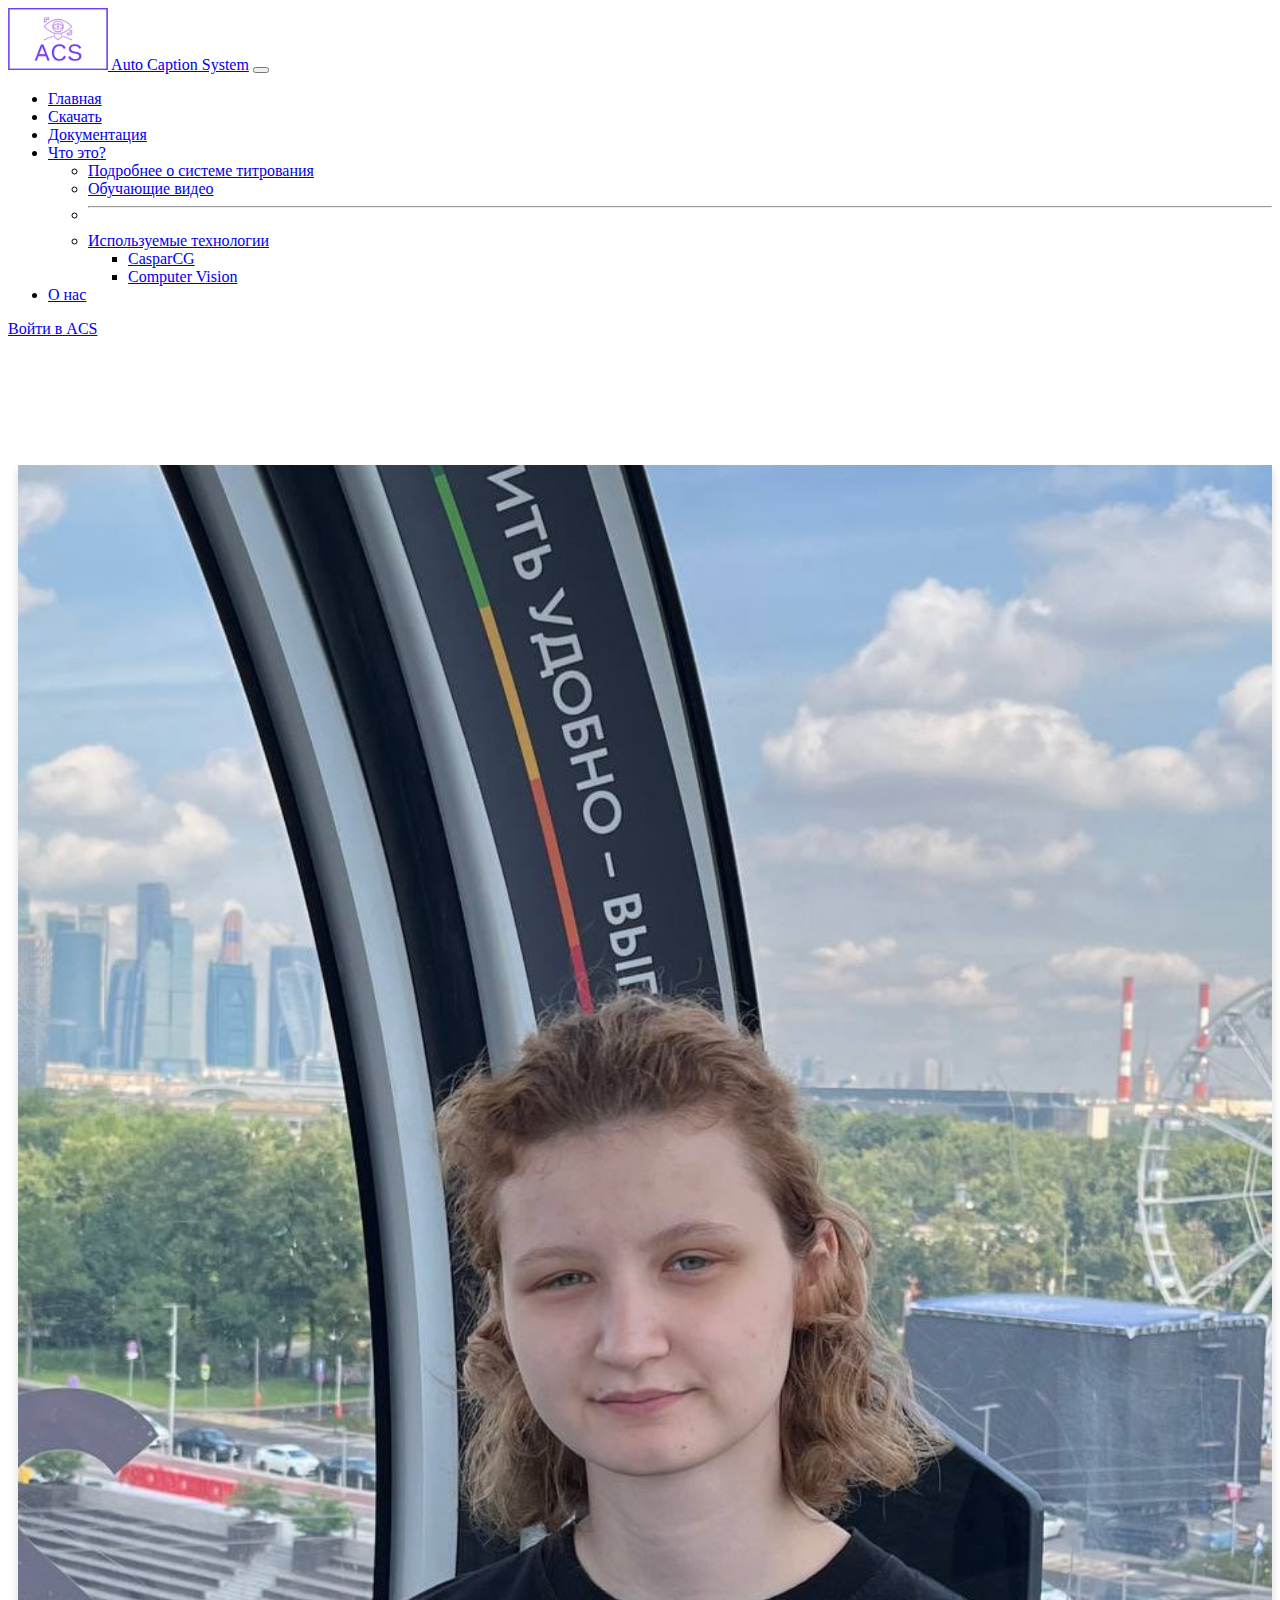
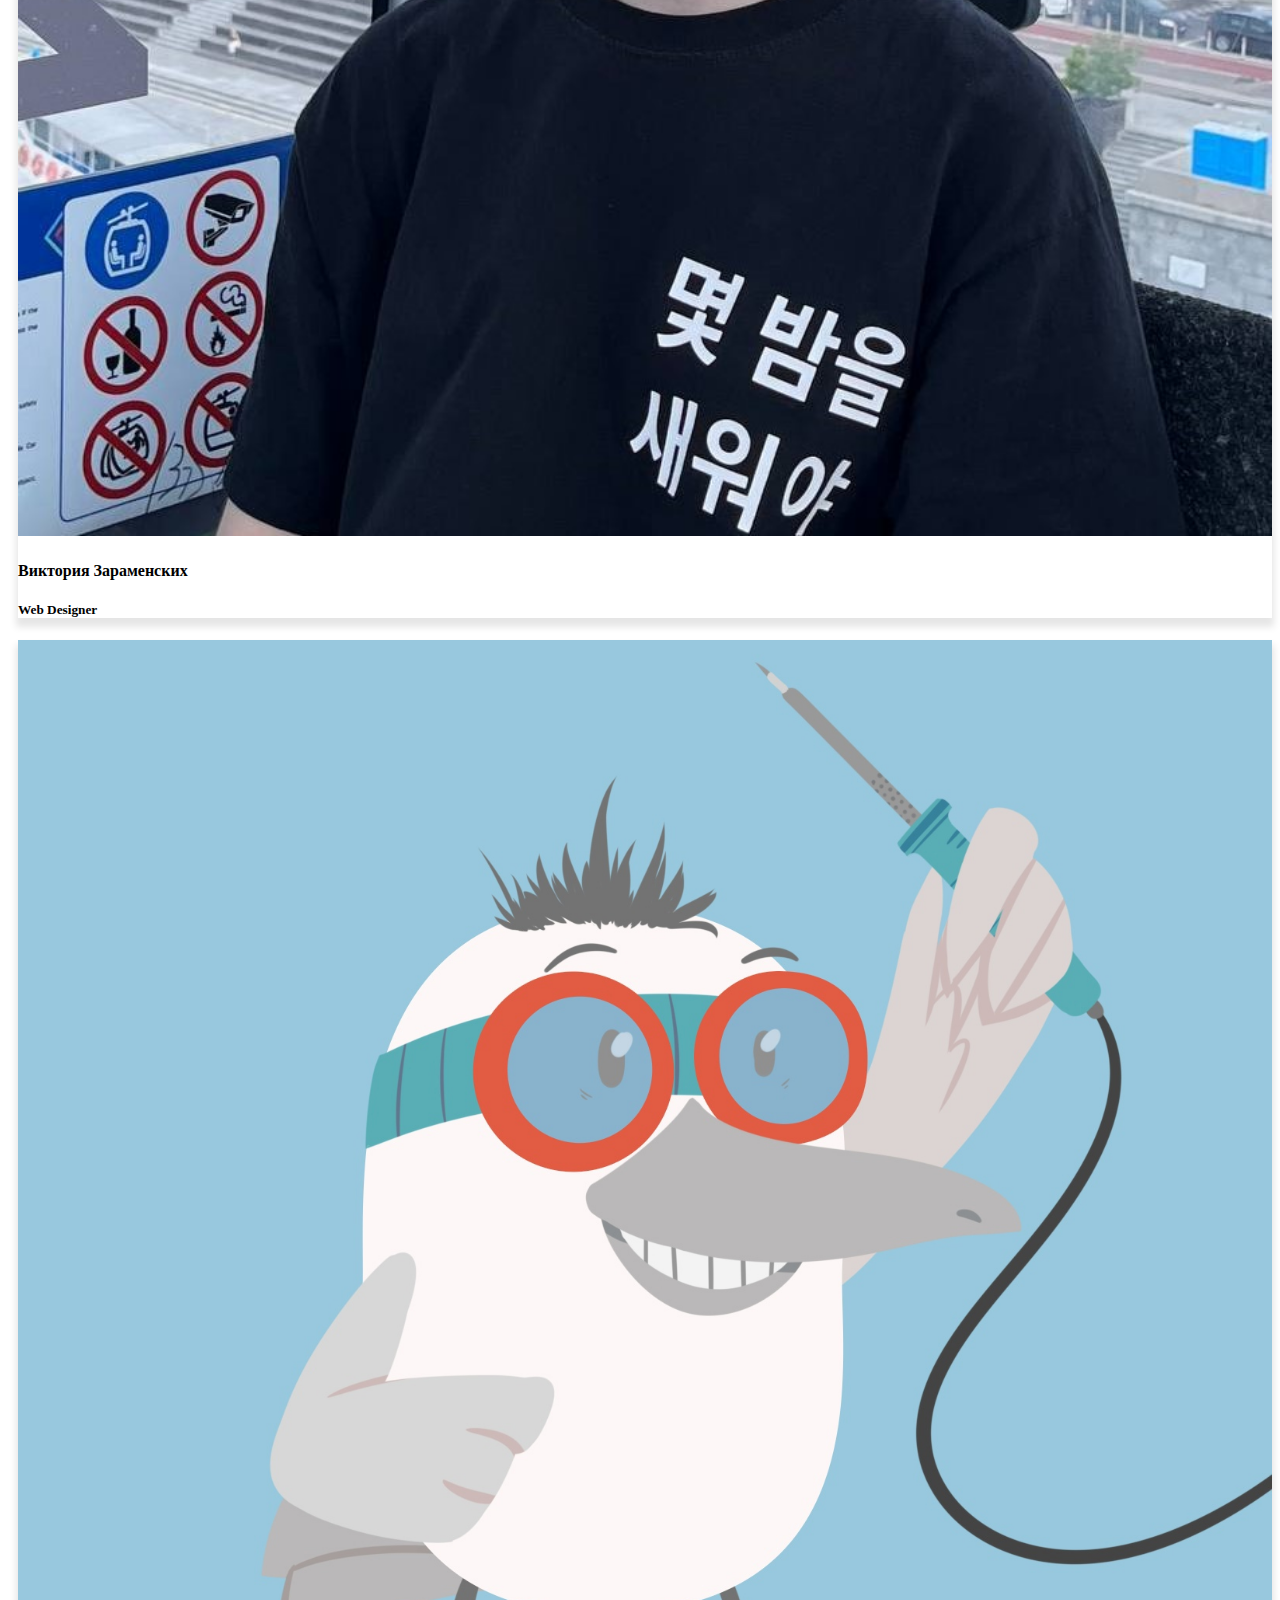
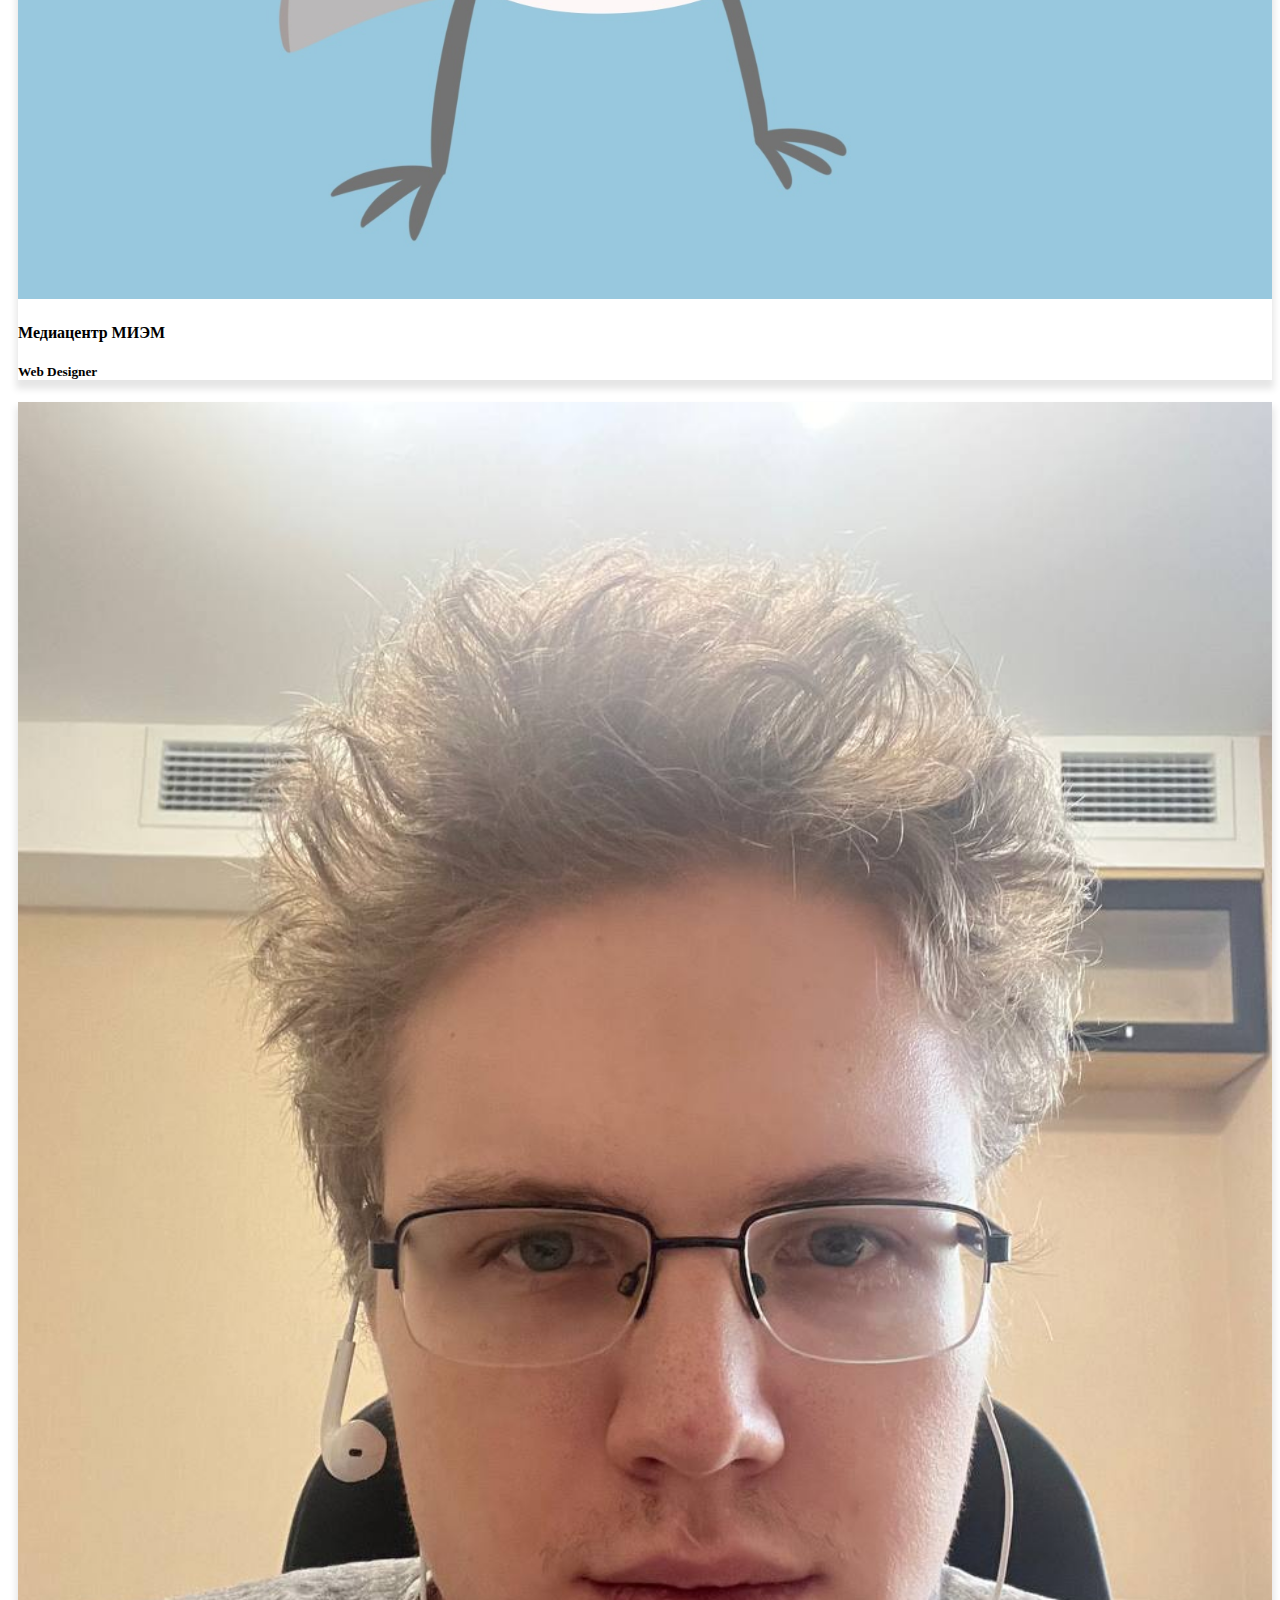
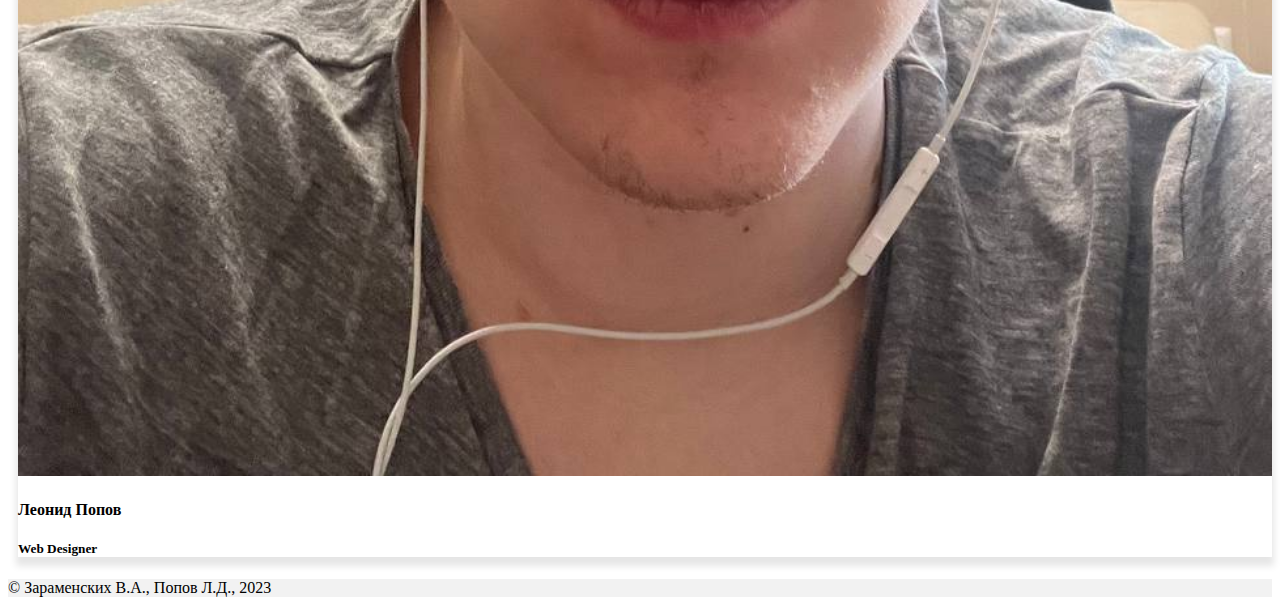
<file: about.html>
<!doctype html>
<html lang="en" data-bs-theme="dark">

<head>
    <meta charset="utf-8">
    <meta name="viewport" content="width=device-width, initial-scale=1">
    <title>Auto Caption System</title>
    <link href="https://cdn.jsdelivr.net/npm/bootstrap@5.3.2/dist/css/bootstrap.min.css" rel="stylesheet"
        integrity="sha384-T3c6CoIi6uLrA9TneNEoa7RxnatzjcDSCmG1MXxSR1GAsXEV/Dwwykc2MPK8M2HN" crossorigin="anonymous">
    <link href="styles.css" rel="stylesheet">
</head>

<body>
    <!-- Header -->
    <header id="header" class="d-flex align-items-start">
        <div class="container-fluid justify-content-start align-items-center">

            <!-- Navbar -->
            <nav class="navbar navbar-expand-md bg-dark border-bottom border-body" data-bs-theme="dark">

                <div class="container-fluid">
                    <a class="navbar-brand" href="#">
                        <img src="img/logo.png" alt="logo" width="100">
                        Auto Caption System</a>
                    <button class="navbar-toggler" type="button" data-bs-toggle="collapse" data-bs-target="#navbarNav"
                        aria-controls="navbarNav" aria-expanded="false" aria-label="Toggle navigation">
                        <span class="navbar-toggler-icon"></span>
                    </button>
                    <div class="collapse navbar-collapse" id="navbarNav">
                        <ul class="navbar-nav">
                            <li class="nav-item">
                                <a class="nav-link" href="index.html">Главная</a>
                            </li>
                            <li class="nav-item">
                                <a class="nav-link" href="download.html">Скачать</a>
                            </li>
                            <li class="nav-item">
                                <a class="nav-link" href="documentation.html">Документация</a>
                            </li>
                            <!-- Dropdown -->
                            <li class="nav-item dropdown">
                                <a class="nav-link dropdown-toggle" data-bs-auto-close="outside" href="#" role="button"
                                    data-bs-toggle="dropdown" aria-expanded="false">
                                    Что это?
                                </a>
                                <ul class="dropdown-menu">
                                    <li><a class="dropdown-item" href="details.html">Подробнее о системе титрования</a>
                                    </li>
                                    <li><a class="dropdown-item" href="learn.html">Обучающие видео</a></li>
                                    <li>
                                        <hr class="dropdown-divider">
                                    </li>
                                    <!-- Dropdown -->
                                    <li class="dropend">
                                        <a class="dropdown-item dropdown-toggle" href="#" role="button"
                                            data-bs-toggle="dropdown">
                                            Используемые технологии</a>
                                        <ul class="dropdown-menu">
                                            <li><a class="dropdown-item" href="#">CasparCG</a></li>
                                            <li><a class="dropdown-item" href="#">Computer Vision</a></li>
                                        </ul>
                                    </li>
                                </ul>
                            </li>
                            <li class="nav-item">
                                <a class="nav-link active" aria-current="page" href="#">О нас</a>
                            </li>
                        </ul>
                    </div>
                    <a class="btn btn-primary" href="app.html" role="button">Войти в ACS</a>
                </div>
            </nav>
        </div>
    </header>

    <section id="team-info">
        <div class="container">
            <div class="row">
                <div class="col-md-4 col-sm-6 col-xs-12">
                    <div class="card">
                        <div class="img-area">
                            <img src="/img/team1.png" class="img-fluid" alt="">
                            <div class="social">
                                <ul class="list-inline">
                                    <li><a href="#"><i class="fa fa-facebook"></i></a></li>
                                    <li><a href="#"><i class="fa fa-twitter"></i></a></li>
                                    <li><a href="#"><i class="fa fa-pinterest"></i></a></li>
                                    <li><a href="#"><i class="fa fa-linkedin"></i></a></li>
                                </ul>
                            </div>
                        </div>
                        <h4>Виктория Зараменских</h4>
                        <h5>Web Designer</h5>
                    </div>
                </div>
                <div class="col-md-4 col-sm-6 col-xs-12 align-self-center">
                    <div class="card">
                        <div class="img-area">
                            <img src="img/team3.png" class="img-fluid" alt="">
                            <div class="social">
                                <ul class="list-inline">
                                    <li><a href="#"><i class="fa fa-facebook"></i></a></li>
                                    <li><a href="#"><i class="fa fa-twitter"></i></a></li>
                                    <li><a href="#"><i class="fa fa-pinterest"></i></a></li>
                                    <li><a href="#"><i class="fa fa-linkedin"></i></a></li>
                                </ul>
                            </div>
                        </div>
                        <h4>Медиацентр МИЭМ</h4>
                        <h5>Web Designer</h5>
                    </div>
                </div>
                <div class="col-md-4 col-sm-6 col-xs-12">
                    <div class="card">
                        <div class="img-area">
                            <img src="img/team2.png" class="img-fluid" alt="">
                            <div class="social">
                                <ul class="list-inline">
                                    <li><a href="#"><i class="fa fa-facebook"></i></a></li>
                                    <li><a href="#"><i class="fa fa-twitter"></i></a></li>
                                    <li><a href="#"><i class="fa fa-pinterest"></i></a></li>
                                    <li><a href="#"><i class="fa fa-linkedin"></i></a></li>
                                </ul>
                            </div>
                        </div>
                        <h4>Леонид Попов</h4>
                        <h5>Web Designer</h5>
                    </div>
                </div>
            </div>
        </div>
        </div>
    </section>


    <footer id="footer">
        <!-- Copyright -->
        <div class="text-center p-4" style="background-color: rgba(0, 0, 0, 0.05);">
            © Зараменских В.А., Попов Л.Д., 2023
        </div>
        <!-- Copyright -->
    </footer>

    <script src="https://cdn.jsdelivr.net/npm/bootstrap@5.3.2/dist/js/bootstrap.bundle.min.js"
        integrity="sha384-C6RzsynM9kWDrMNeT87bh95OGNyZPhcTNXj1NW7RuBCsyN/o0jlpcV8Qyq46cDfL"
        crossorigin="anonymous"></script>
</body>

</html>
</file>
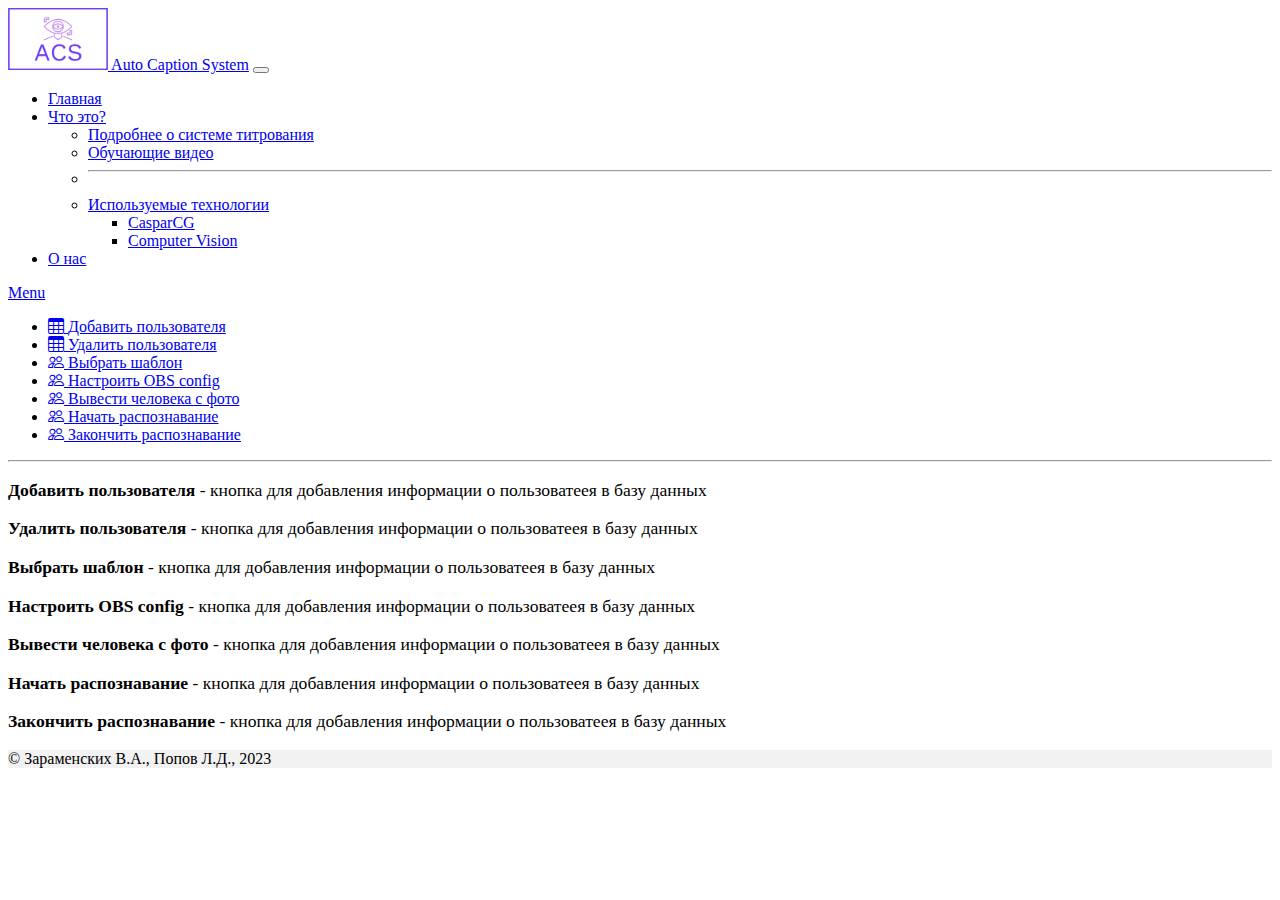
<file: app.html>
<!doctype html>
<html lang="en" data-bs-theme="dark">

<head>
  <meta charset="utf-8">
  <meta name="viewport" content="width=device-width, initial-scale=1">
  <title>Auto Caption System</title>
  <link href="https://cdn.jsdelivr.net/npm/bootstrap@5.3.2/dist/css/bootstrap.min.css" rel="stylesheet"
    integrity="sha384-T3c6CoIi6uLrA9TneNEoa7RxnatzjcDSCmG1MXxSR1GAsXEV/Dwwykc2MPK8M2HN" crossorigin="anonymous">
  <link href="styles.css" rel="stylesheet">
</head>

<body>
    <!-- Header -->
    <header id="header" class="d-flex align-items-start">
        <div class="container-fluid justify-content-start align-items-center">

        <!-- Navbar -->
        <nav class="navbar navbar-expand-md bg-dark border-bottom border-body" data-bs-theme="dark">

            <div class="container-fluid">
            <a class="navbar-brand" href="#">
                <img src="img/logo.png" alt="logo" width="100">
                Auto Caption System</a>
            <button class="navbar-toggler" type="button" data-bs-toggle="collapse" data-bs-target="#navbarNav"
                aria-controls="navbarNav" aria-expanded="false" aria-label="Toggle navigation">
                <span class="navbar-toggler-icon"></span>
            </button>
            <div class="collapse navbar-collapse" id="navbarNav">
                <ul class="navbar-nav">
                <li class="nav-item">
                    <a class="nav-link active" aria-current="page" href="/index.html">Главная</a>
                </li>
                <!-- Dropdown -->
                <li class="nav-item dropdown">
                    <a class="nav-link dropdown-toggle" data-bs-auto-close="outside" href="#" role="button"
                    data-bs-toggle="dropdown" aria-expanded="false">
                    Что это?
                    </a>
                    <ul class="dropdown-menu">
                    <li><a class="dropdown-item" href="#">Подробнее о системе титрования</a></li>
                    <li><a class="dropdown-item" href="#">Обучающие видео</a></li>
                    <li>
                        <hr class="dropdown-divider">
                    </li>
                    <!-- Dropdown -->
                    <li class="dropend">
                        <a class="dropdown-item dropdown-toggle" href="#" role="button" data-bs-toggle="dropdown">
                        Используемые технологии</a>
                        <ul class="dropdown-menu">
                        <li><a class="dropdown-item" href="#">CasparCG</a></li>
                        <li><a class="dropdown-item" href="#">Computer Vision</a></li>
                        </ul>
                    </li>
                    </ul>
                </li>
                <li class="nav-item">
                    <a class="nav-link" href="#">О нас</a>
                </li>
                </ul>
            </div>
            </div>
        </nav>
        </div>
    </header>
  
    <main>
        <div class="container-fluid">
            <div class="row flex-nowrap">
                <div class="col-auto col-md-4 col-xl-2 px-sm-2 px-0 bg-dark">
                    <div class="d-flex flex-column align-items-center align-items-sm-start px-3 pt-2 text-white min-vh-200" id="menu_dev">
                        <a href="/" class="d-flex align-items-center pb-3 mb-md-0 me-md-auto text-white text-decoration-none">
                            <span class="fs-5 d-none d-sm-inline">Menu</span>
                        </a>
                        <ul class="nav nav-pills flex-column mb-sm-auto mb-0 align-items-center align-items-sm-start" id="menu">
                            <li>
                                <a href="/add_user.html" class="nav-link px-0 align-middle">
                                    <i class="fs-4 bi-table text-white"></i> <span class="ms-1 d-none d-sm-inline text-white">Добавить пользователя</span></a>
                            </li>
                            <li>
                                <a href="#" class="nav-link px-0 align-middle">
                                    <i class="fs-4 bi-table text-white"></i> <span class="ms-1 d-none d-sm-inline text-white">Удалить пользователя</span></a>
                            </li>
                            <li>
                                <a href="/choose_template.html" class="nav-link px-0 align-middle">
                                    <i class="fs-4 bi-people text-white"></i> <span class="ms-1 d-none d-sm-inline text-white">Выбрать шаблон</span> </a>
                            </li>
                            <li>
                                <a href="/obs.html" class="nav-link px-0 align-middle">
                                    <i class="fs-4 bi-people text-white"></i> <span class="ms-1 d-none d-sm-inline text-white">Настроить OBS config</span> </a>
                            </li>
                            <li>
                                <a href="#" class="nav-link px-0 align-middle">
                                    <i class="fs-4 bi-people text-white"></i> <span class="ms-1 d-none d-sm-inline text-white">Вывести человека с фото</span> </a>
                            </li>
                            <li>
                                <a href="#" class="nav-link px-0 align-middle">
                                    <i class="fs-4 bi-people text-white"></i> <span class="ms-1 d-none d-sm-inline text-white">Начать распознавание</span> </a>
                            </li>
                            <li>
                                <a href="#" class="nav-link px-0 align-middle">
                                    <i class="fs-4 bi-people text-white"></i> <span class="ms-1 d-none d-sm-inline text-white">Закончить распознавание</span> </a>
                            </li>
                        </ul>
                        <hr>
                    </div>
                </div>
                <div class="col py-3">
                    <p class="plain_text"><b>Добавить пользователя</b> - кнопка для добавления информации о пользоватеея в базу данных</p>
                    <p class="plain_text"><b>Удалить пользователя</b> - кнопка для добавления информации о пользоватеея в базу данных</p>
                    <p class="plain_text"><b>Выбрать шаблон</b> - кнопка для добавления информации о пользоватеея в базу данных</p>
                    <p class="plain_text"><b>Настроить OBS config</b> - кнопка для добавления информации о пользоватеея в базу данных</p>
                    <p class="plain_text"><b>Вывести человека с фото</b> - кнопка для добавления информации о пользоватеея в базу данных</p>
                    <p class="plain_text"><b>Начать распознавание</b> - кнопка для добавления информации о пользоватеея в базу данных</p>
                    <p class="plain_text"><b>Закончить распознавание</b> - кнопка для добавления информации о пользоватеея в базу данных</p>
                </div>
            </div>
        </div>
    </main>
    <footer id="footer">
        <!-- Copyright -->
        <div class="text-center p-4" style="background-color: rgba(0, 0, 0, 0.05);">
        © Зараменских В.А., Попов Л.Д., 2023
        </div>
        <!-- Copyright -->
    </footer>

  <script src="https://cdn.jsdelivr.net/npm/bootstrap@5.3.2/dist/js/bootstrap.bundle.min.js"
    integrity="sha384-C6RzsynM9kWDrMNeT87bh95OGNyZPhcTNXj1NW7RuBCsyN/o0jlpcV8Qyq46cDfL"
    crossorigin="anonymous"></script>
</body>

</html>
</file>
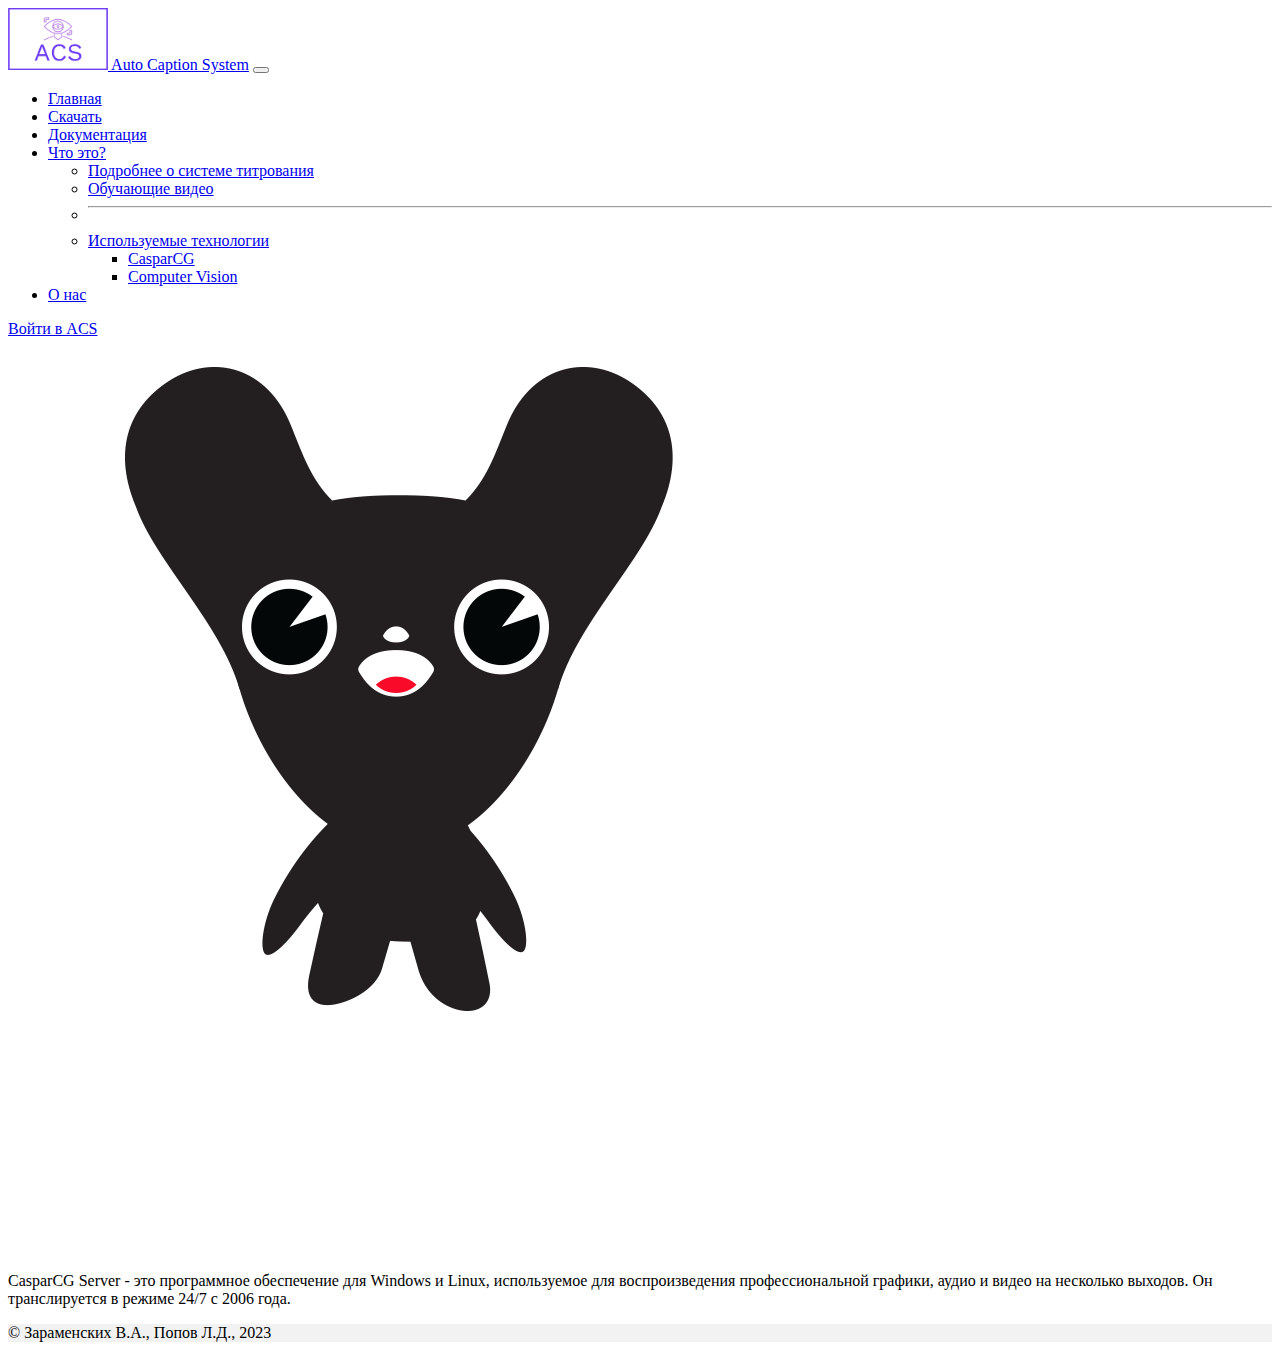
<file: caspar.html>
<!doctype html>
<html lang="en" data-bs-theme="dark">

<head>
    <meta charset="utf-8">
    <meta name="viewport" content="width=device-width, initial-scale=1">
    <title>Auto Caption System</title>
    <link href="https://cdn.jsdelivr.net/npm/bootstrap@5.3.2/dist/css/bootstrap.min.css" rel="stylesheet"
        integrity="sha384-T3c6CoIi6uLrA9TneNEoa7RxnatzjcDSCmG1MXxSR1GAsXEV/Dwwykc2MPK8M2HN" crossorigin="anonymous">
    <link href="styles.css" rel="stylesheet">
</head>

<body>
    <!-- Header -->
    <header id="header" class="d-flex align-items-start">
        <div class="container-fluid justify-content-start align-items-center">

            <!-- Navbar -->
            <nav class="navbar navbar-expand-md bg-dark border-bottom border-body" data-bs-theme="dark">

                <div class="container-fluid">
                    <a class="navbar-brand" href="#">
                        <img src="img/logo.png" alt="logo" width="100">
                        Auto Caption System</a>
                    <button class="navbar-toggler" type="button" data-bs-toggle="collapse" data-bs-target="#navbarNav"
                        aria-controls="navbarNav" aria-expanded="false" aria-label="Toggle navigation">
                        <span class="navbar-toggler-icon"></span>
                    </button>
                    <div class="collapse navbar-collapse" id="navbarNav">
                        <ul class="navbar-nav">
                            <li class="nav-item">
                                <a class="nav-link" href="index.html">Главная</a>
                            </li>
                            <li class="nav-item">
                                <a class="nav-link" href="download.html">Скачать</a>
                            </li>
                            <li class="nav-item">
                                <a class="nav-link" href="documentation.html">Документация</a>
                            </li>
                            <!-- Dropdown -->
                            <li class="nav-item dropdown">
                                <a class="nav-link dropdown-toggle" data-bs-auto-close="outside" href="#" role="button"
                                    data-bs-toggle="dropdown" aria-expanded="false">
                                    Что это?
                                </a>
                                <ul class="dropdown-menu">
                                    <li><a class="dropdown-item" href="details.html">Подробнее о системе титрования</a>
                                    </li>
                                    <li><a class="dropdown-item" href="learn.html">Обучающие видео</a></li>
                                    <li>
                                        <hr class="dropdown-divider">
                                    </li>
                                    <!-- Dropdown -->
                                    <li class="dropend">
                                        <a class="dropdown-item dropdown-toggle" href="#" role="button"
                                            data-bs-toggle="dropdown">
                                            Используемые технологии</a>
                                        <ul class="dropdown-menu">
                                            <li><a class="dropdown-item active" aria-current="page"
                                                    href="caspar.html">CasparCG</a></li>
                                            <li><a class="dropdown-item" href="cv.html">Computer Vision</a></li>
                                        </ul>
                                    </li>
                                </ul>
                            </li>
                            <li class="nav-item">
                                <a class="nav-link" href="about.html">О нас</a>
                            </li>
                        </ul>
                    </div>
                    <a class="btn btn-primary" href="app.html" role="button">Войти в ACS</a>
                </div>
            </nav>
        </div>
    </header>

    <div class="row p-5">
        <div class="col-lg-2 col-md-3 col-sm-4 align-content-center">
            <img src="img/casparlogo.png" class="img-fluid ">
        </div>
        <div class="col-lg-10 col-md-9 col-sm-8">
            <p>CasparCG Server - это программное обеспечение для Windows и Linux, используемое для воспроизведения
                профессиональной графики, аудио и видео на несколько выходов. Он транслируется в режиме 24/7 с 2006
                года.</p>
        </div>
    </div>





    <!-- Carousel -->
    <!-- <div id="carouselIndicators" class="carousel carousel-dark slide">
        <div class="carousel-indicators">
            <button type="button" data-bs-target="#carouselIndicators" data-bs-slide-to="0" class="active"
                aria-current="true" aria-label="Slide 1"></button>
            <button type="button" data-bs-target="#carouselIndicators" data-bs-slide-to="1"
                aria-label="Slide 2"></button>
            <button type="button" data-bs-target="#carouselIndicators" data-bs-slide-to="2"
                aria-label="Slide 3"></button>
        </div>
        <div class="carousel-inner">
            <div class="carousel-item active" style="background-image: url(img/carousel1.png)">
                <div class="carousel-container">
                    <div class="carousel-content">
                        <h3>Уникальная технология</h3>
                        <p>Автоматическая титровальная система - узкоспециализированная программа для распознавания
                            спикеров в
                            прямом эфире</p>
                    </div>
                </div>
            </div>
            <div class="carousel-item" style="background-image: url(img/carousel2.png)">
                <div class="carousel-container">
                    <div class="carousel-content">
                        <h3>Четкость и быстрота</h3>
                        <p>Больше не нужно запоминать спикеров. Достаточно </p>
                        <p>Достаточно сфотографировать спикеров и запустить программу</p>
                    </div>
                </div>
            </div>

            <div class="carousel-item" style="background-image: url(img/carousel4.png)">
                <div class="carousel-container">
                    <div class="carousel-content">
                        <h3>Титры на любой вкус</h3>
                        <p>Используйте шаблоны из широкого списка представленных</p>
                    </div>
                </div>
            </div>
        </div>
        <button class="carousel-control-prev" type="button" data-bs-target="#carouselIndicators" data-bs-slide="prev">
            <span class="carousel-control-prev-icon" aria-hidden="true"></span>
            <span class="visually-hidden">Предыдущий</span>
        </button>
        <button class="carousel-control-next" type="button" data-bs-target="#carouselIndicators" data-bs-slide="next">
            <span class="carousel-control-next-icon" aria-hidden="true"></span>
            <span class="visually-hidden">Следующий</span>
        </button>
    </div> -->

    <!-- ======= About Section ======= -->
    <!-- <section id="about" class="about">
        <div class="container">

            <div class="row">
                <div class="col-lg-6 my-auto">
                    <img src="img/carousel3.png" class="img-fluid " alt="face recognition">
                </div>
                <div class="col-lg-6 pt-4 pt-lg-0 content">
                    <h3>Использование face recognition</h3>
                    <p class="fst-italic">
                        Face recognition - это передовая технология, которая позволяет автоматически распознавать и
                        идентифицировать
                        лицо человека на видеопотоке в реальном времени.
                    </p>
                    <ul>
                        <li><i class="bi bi-check-circle"></i> Идентификация личности: Технология распознавания лиц
                            определяет, кто
                            находится перед камерой, и может сопоставить лицо с заранее вписанными данными о человеке.
                        </li>
                        <li><i class="bi bi-check-circle"></i> Зрительский опыт: Идентификация и предоставление
                            информации о
                            спикерах или участниках может улучшить пользовательский опыт и удовлетворенность аудитории.
                        </li>
                    </ul>
                </div>
            </div>

        </div>
    </section> -->
    <!-- End About Section -->

    <footer id="footer">
        <!-- Copyright -->
        <div class="text-center p-4" style="background-color: rgba(0, 0, 0, 0.05);">
            © Зараменских В.А., Попов Л.Д., 2023
        </div>
        <!-- Copyright -->
    </footer>

    <script src="https://cdn.jsdelivr.net/npm/bootstrap@5.3.2/dist/js/bootstrap.bundle.min.js"
        integrity="sha384-C6RzsynM9kWDrMNeT87bh95OGNyZPhcTNXj1NW7RuBCsyN/o0jlpcV8Qyq46cDfL"
        crossorigin="anonymous"></script>
</body>

</html>
</file>
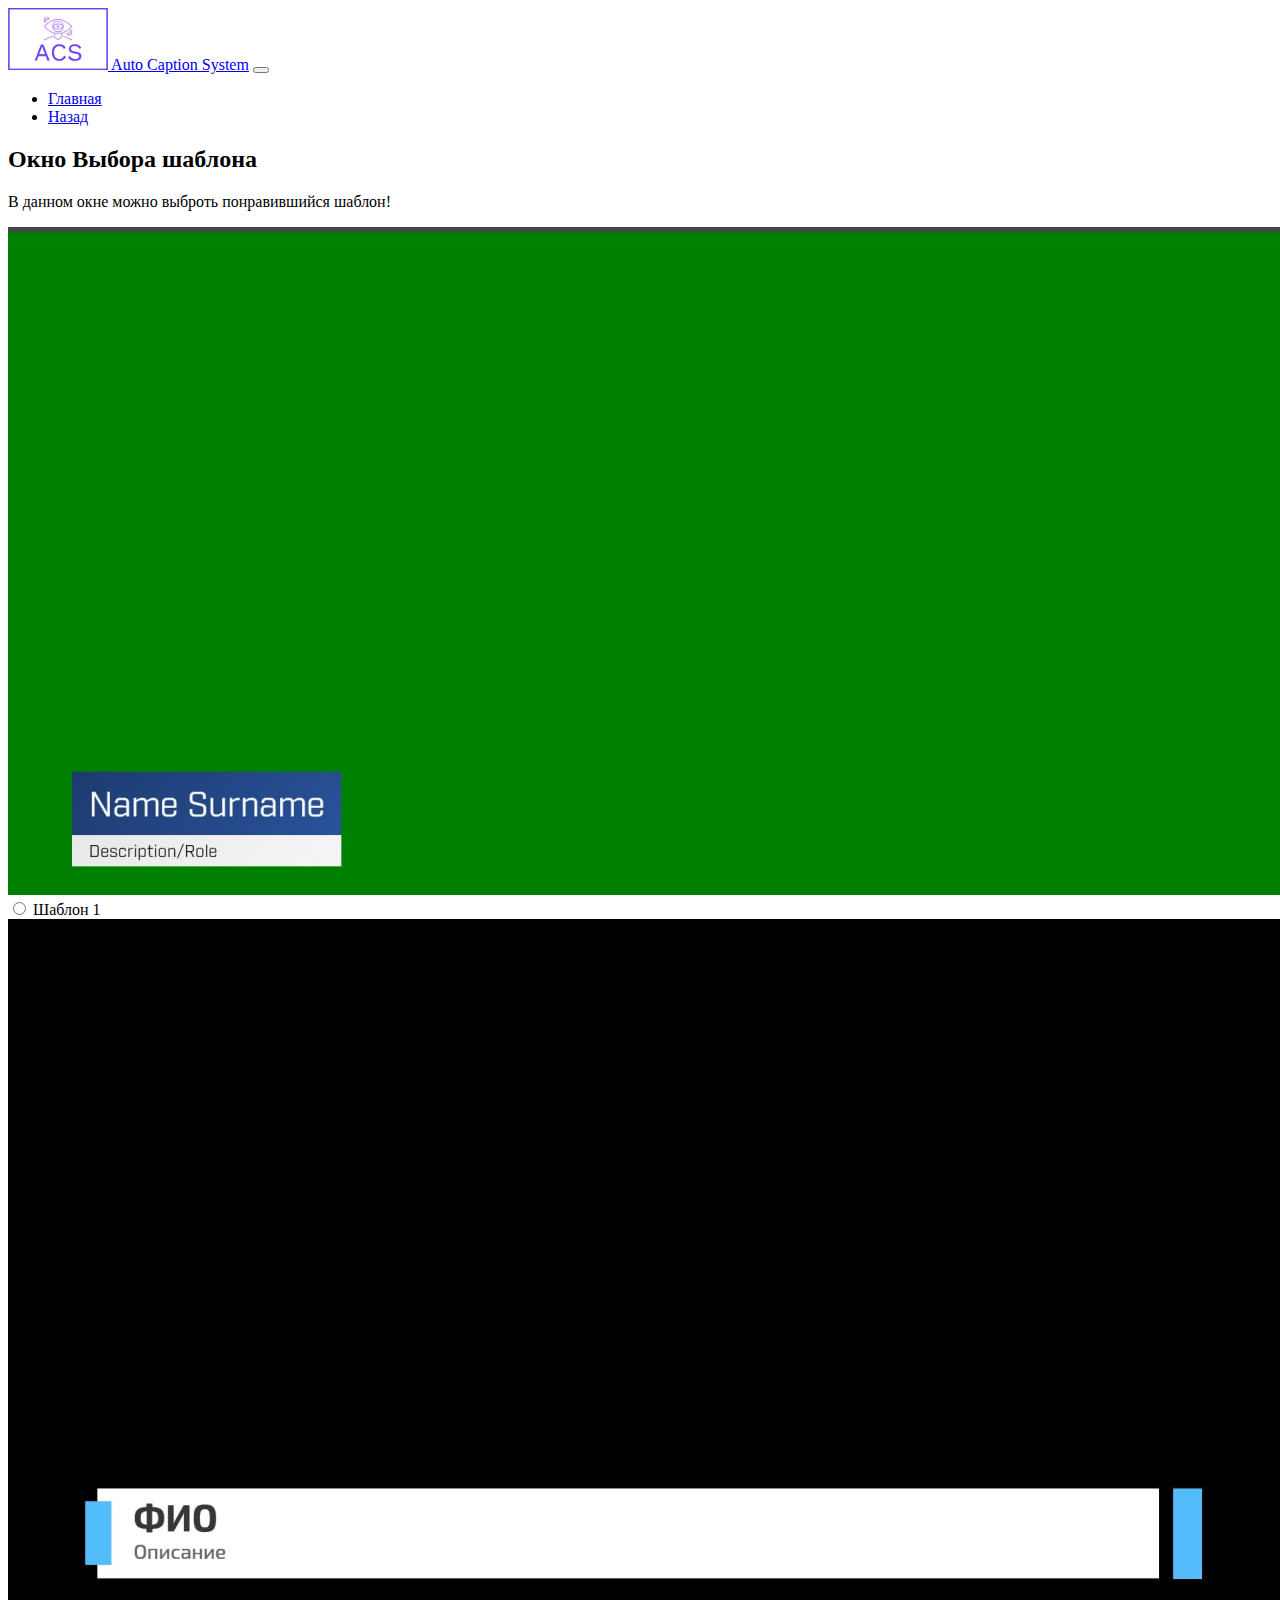
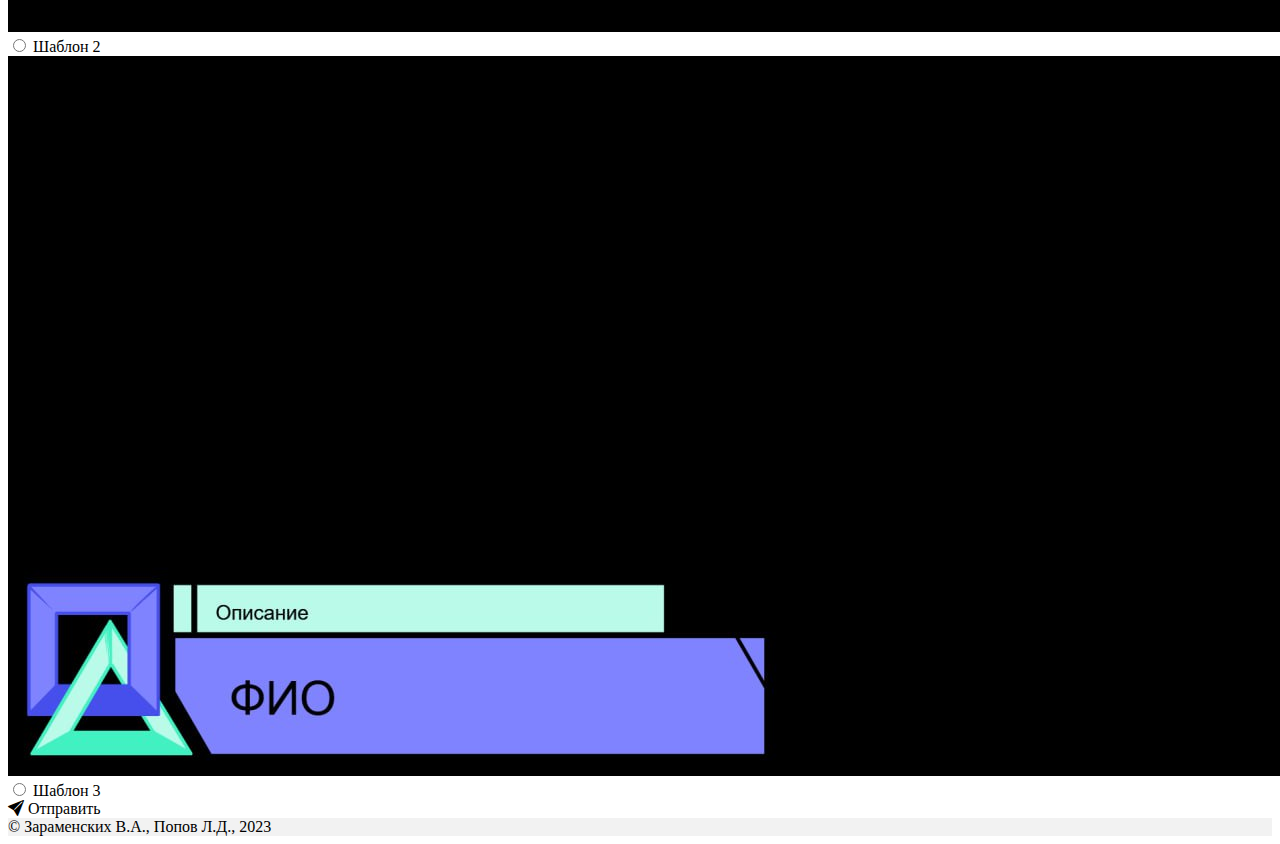
<file: choose_template.html>
<!doctype html>
<html lang="en" data-bs-theme="dark">

<head>
  <meta charset="utf-8">
  <meta name="viewport" content="width=device-width, initial-scale=1">
  <title>Auto Caption System</title>
  <link href="https://cdn.jsdelivr.net/npm/bootstrap@5.3.2/dist/css/bootstrap.min.css" rel="stylesheet"
    integrity="sha384-T3c6CoIi6uLrA9TneNEoa7RxnatzjcDSCmG1MXxSR1GAsXEV/Dwwykc2MPK8M2HN" crossorigin="anonymous">
  <link href="styles.css" rel="stylesheet">
</head>

<body>
    <!-- Header -->
    <header id="header" class="d-flex align-items-start">
        <div class="container-fluid justify-content-start align-items-center">

        <!-- Navbar -->
        <nav class="navbar navbar-expand-md bg-dark border-bottom border-body" data-bs-theme="dark">

            <div class="container-fluid">
            <a class="navbar-brand" href="#">
                <img src="img/logo.png" alt="logo" width="100">
                Auto Caption System</a>
            <button class="navbar-toggler" type="button" data-bs-toggle="collapse" data-bs-target="#navbarNav"
                aria-controls="navbarNav" aria-expanded="false" aria-label="Toggle navigation">
                <span class="navbar-toggler-icon"></span>
            </button>
            <div class="collapse navbar-collapse" id="navbarNav">
                <ul class="navbar-nav">
                <li class="nav-item">
                    <a class="nav-link active" aria-current="page" href="/index.html">Главная</a>
                </li>
                <li class="nav-item">
                    <a class="nav-link active" aria-current="page" href="/app.html">Назад</a>
                </li>
                </ul>
            </div>
            </div>
        </nav>
        </div>
    </header>
  
    <main>
        <div class="pb-3 text-center text-white">
            <h2>Окно Выбора шаблона</h2>
            <p>В данном окне можно выброть понравившийся шаблон!</p>
        </div>

        <div class="container text-center">
            <div class="row p-5">
              <div class="col-5 align-self-start">
                <img src="/img/pic01.png" class="img-fluid" alt="template 1">
              </div>
              <div class="form-check col-5">
                <input class="form-check-input" type="radio" name="flexRadioDefault" id="flexRadioDefault1">
                <label class="form-check-label" for="flexRadioDefault1">
                    Шаблон 1
                </label>
              </div>
            </div>

            <div class="row p-5">
                <div class="col-5 align-self-start">
                    <img src="/img/pic02.png" class="img-fluid" alt="template 2">
                </div>
                <div class="form-check col-5">
                    <input class="form-check-input" type="radio" name="flexRadioDefault" id="flexRadioDefault1">
                    <label class="form-check-label" for="flexRadioDefault1">
                        Шаблон 2
                    </label>
                </div>
            </div>

            <div class="row p-5">
                <div class="col-5 align-self-start">
                    <img src="/img/pic03.png" class="img-fluid" alt="template 3">
                </div>
                <div class="form-check col-5">
                    <input class="form-check-input" type="radio" name="flexRadioDefault" id="flexRadioDefault1">
                    <label class="form-check-label" for="flexRadioDefault1">
                        Шаблон 3
                    </label>
                </div>
            </div>
          </div>

            <div class="p-5 d-flex justify-content-center center">
                <div class="btn btn-primary btn-rounded">
                    <i class="fs-4 bi-send-fill text-white"></i>
                    <span class="ms-1 d-none d-sm-inline text-white">
                        <label class="form-label text-white m-1">Отправить</label>
                    </span>
                </div>
            </div>
        </div>
    </main>
    <footer id="footer">
        <!-- Copyright -->
        <div class="text-center p-4" style="background-color: rgba(0, 0, 0, 0.05);">
        © Зараменских В.А., Попов Л.Д., 2023
        </div>
        <!-- Copyright -->
    </footer>

  <script src="https://cdn.jsdelivr.net/npm/bootstrap@5.3.2/dist/js/bootstrap.bundle.min.js"
    integrity="sha384-C6RzsynM9kWDrMNeT87bh95OGNyZPhcTNXj1NW7RuBCsyN/o0jlpcV8Qyq46cDfL"
    crossorigin="anonymous"></script>
</body>

</html>
</file>
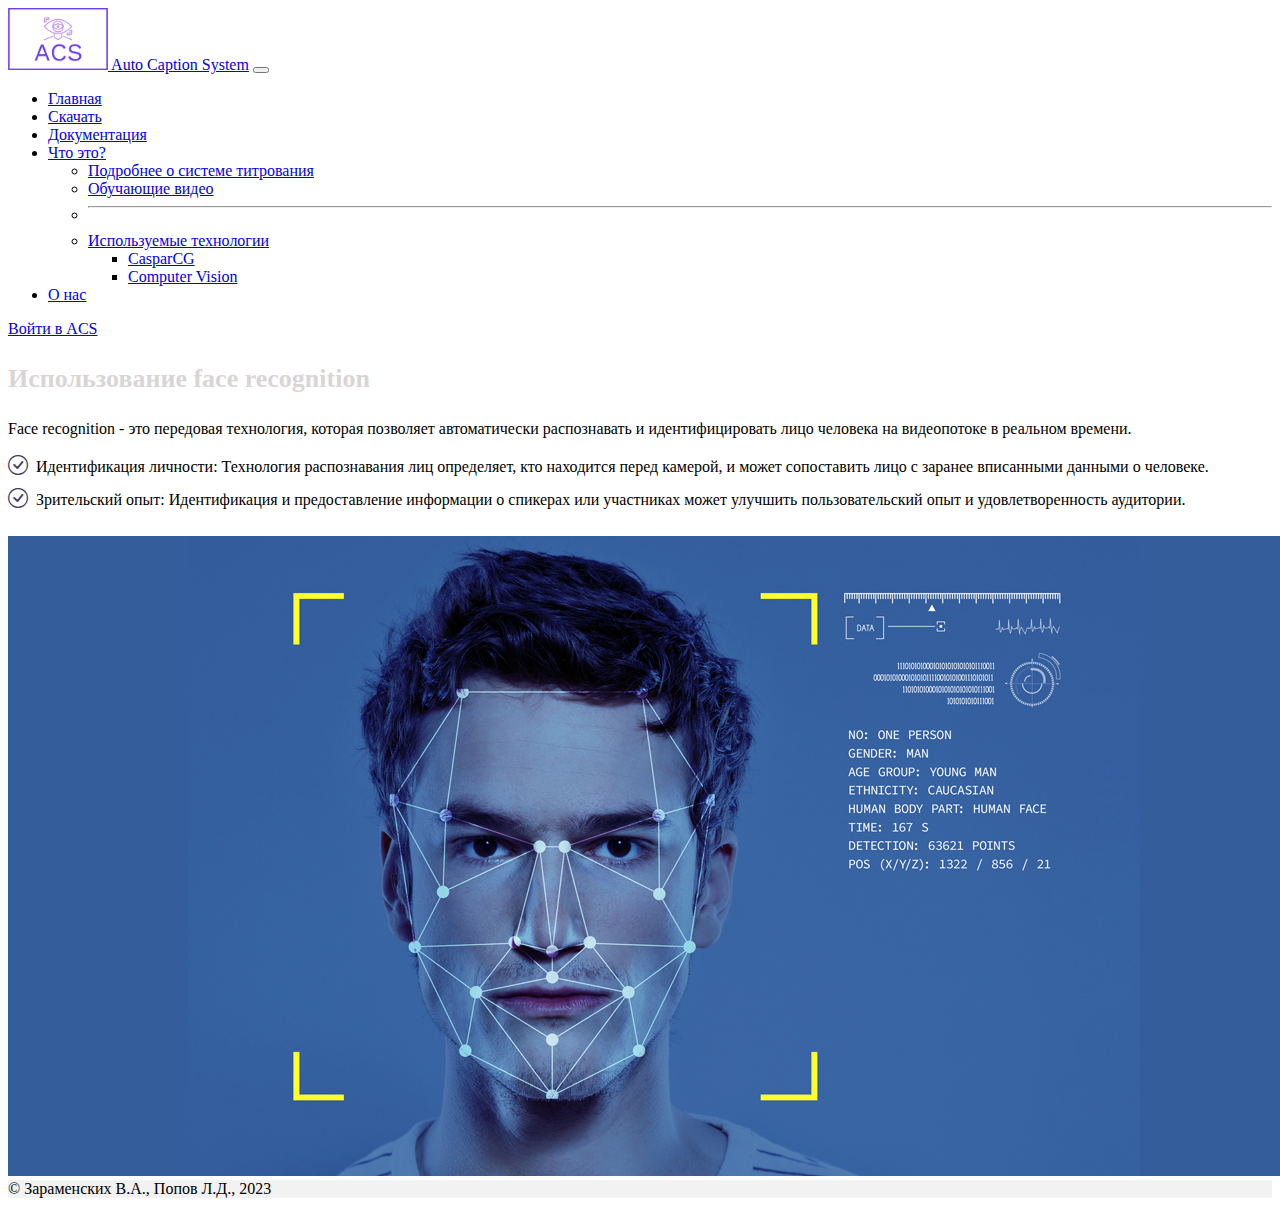
<file: cv.html>
<!doctype html>
<html lang="en" data-bs-theme="dark">

<head>
    <meta charset="utf-8">
    <meta name="viewport" content="width=device-width, initial-scale=1">
    <title>Auto Caption System</title>
    <link href="https://cdn.jsdelivr.net/npm/bootstrap@5.3.2/dist/css/bootstrap.min.css" rel="stylesheet"
        integrity="sha384-T3c6CoIi6uLrA9TneNEoa7RxnatzjcDSCmG1MXxSR1GAsXEV/Dwwykc2MPK8M2HN" crossorigin="anonymous">
    <link href="styles.css" rel="stylesheet">
</head>

<body>
    <!-- Header -->
    <header id="header" class="d-flex align-items-start">
        <div class="container-fluid justify-content-start align-items-center">

            <!-- Navbar -->
            <nav class="navbar navbar-expand-md bg-dark border-bottom border-body" data-bs-theme="dark">

                <div class="container-fluid">
                    <a class="navbar-brand" href="#">
                        <img src="img/logo.png" alt="logo" width="100">
                        Auto Caption System</a>
                    <button class="navbar-toggler" type="button" data-bs-toggle="collapse" data-bs-target="#navbarNav"
                        aria-controls="navbarNav" aria-expanded="false" aria-label="Toggle navigation">
                        <span class="navbar-toggler-icon"></span>
                    </button>
                    <div class="collapse navbar-collapse" id="navbarNav">
                        <ul class="navbar-nav">
                            <li class="nav-item">
                                <a class="nav-link" href="index.html">Главная</a>
                            </li>
                            <li class="nav-item">
                                <a class="nav-link" href="download.html">Скачать</a>
                            </li>
                            <li class="nav-item">
                                <a class="nav-link" href="documentation.html">Документация</a>
                            </li>
                            <!-- Dropdown -->
                            <li class="nav-item dropdown">
                                <a class="nav-link dropdown-toggle" data-bs-auto-close="outside" href="#" role="button"
                                    data-bs-toggle="dropdown" aria-expanded="false">
                                    Что это?
                                </a>
                                <ul class="dropdown-menu">
                                    <li><a class="dropdown-item" href="details.html">Подробнее о системе титрования</a>
                                    </li>
                                    <li><a class="dropdown-item" href="learn.html">Обучающие видео</a></li>
                                    <li>
                                        <hr class="dropdown-divider">
                                    </li>
                                    <!-- Dropdown -->
                                    <li class="dropend">
                                        <a class="dropdown-item dropdown-toggle" href="#" role="button"
                                            data-bs-toggle="dropdown">
                                            Используемые технологии</a>
                                        <ul class="dropdown-menu">
                                            <li><a class="dropdown-item" href="caspar.html">CasparCG</a></li>
                                            <li><a class="dropdown-item active" aria-current="page"
                                                    href="cv.html">Computer Vision</a></li>
                                        </ul>
                                    </li>
                                </ul>
                            </li>
                            <li class="nav-item">
                                <a class="nav-link" href="about.html">О нас</a>
                            </li>
                        </ul>
                    </div>
                    <a class="btn btn-primary" href="app.html" role="button">Войти в ACS</a>
                </div>
            </nav>
        </div>
    </header>



    <section id="about" class="about">
        <div class="container p-5">
            <div class="row">
                <div class="col-lg-4 pt-4 pt-lg-0 content align-self-center">
                    <h3>Использование face recognition</h3>
                    <p class="fst-italic">
                        Face recognition - это передовая технология, которая позволяет автоматически распознавать и
                        идентифицировать
                        лицо человека на видеопотоке в реальном времени.
                    </p>
                </div>
                <div class="col-lg-4 pt-4 pt-lg-0 content">
                    <ul>
                        <li><i class="bi bi-check-circle"></i> Идентификация личности: Технология распознавания лиц
                            определяет, кто
                            находится перед камерой, и может сопоставить лицо с заранее вписанными данными о человеке.
                        </li>
                        <li><i class="bi bi-check-circle"></i> Зрительский опыт: Идентификация и предоставление
                            информации о
                            спикерах или участниках может улучшить пользовательский опыт и удовлетворенность аудитории.
                        </li>

                    </ul>

                </div>
                <div class="col-lg-4 my-auto">
                    <img src="img/cv.png" class="img-fluid " alt="face recognition">
                </div>
            </div>

        </div>
    </section>












    <!-- Carousel -->
    <!-- <div id="carouselIndicators" class="carousel carousel-dark slide">
        <div class="carousel-indicators">
            <button type="button" data-bs-target="#carouselIndicators" data-bs-slide-to="0" class="active"
                aria-current="true" aria-label="Slide 1"></button>
            <button type="button" data-bs-target="#carouselIndicators" data-bs-slide-to="1"
                aria-label="Slide 2"></button>
            <button type="button" data-bs-target="#carouselIndicators" data-bs-slide-to="2"
                aria-label="Slide 3"></button>
        </div>
        <div class="carousel-inner">
            <div class="carousel-item active" style="background-image: url(img/carousel1.png)">
                <div class="carousel-container">
                    <div class="carousel-content">
                        <h3>Уникальная технология</h3>
                        <p>Автоматическая титровальная система - узкоспециализированная программа для распознавания
                            спикеров в
                            прямом эфире</p>
                    </div>
                </div>
            </div>
            <div class="carousel-item" style="background-image: url(img/carousel2.png)">
                <div class="carousel-container">
                    <div class="carousel-content">
                        <h3>Четкость и быстрота</h3>
                        <p>Больше не нужно запоминать спикеров. Достаточно </p>
                        <p>Достаточно сфотографировать спикеров и запустить программу</p>
                    </div>
                </div>
            </div>

            <div class="carousel-item" style="background-image: url(img/carousel4.png)">
                <div class="carousel-container">
                    <div class="carousel-content">
                        <h3>Титры на любой вкус</h3>
                        <p>Используйте шаблоны из широкого списка представленных</p>
                    </div>
                </div>
            </div>
        </div>
        <button class="carousel-control-prev" type="button" data-bs-target="#carouselIndicators" data-bs-slide="prev">
            <span class="carousel-control-prev-icon" aria-hidden="true"></span>
            <span class="visually-hidden">Предыдущий</span>
        </button>
        <button class="carousel-control-next" type="button" data-bs-target="#carouselIndicators" data-bs-slide="next">
            <span class="carousel-control-next-icon" aria-hidden="true"></span>
            <span class="visually-hidden">Следующий</span>
        </button>
    </div> -->

    <!-- ======= About Section ======= -->
    <!-- <section id="about" class="about">
        <div class="container">

            <div class="row">
                <div class="col-lg-6 my-auto">
                    <img src="img/carousel3.png" class="img-fluid " alt="face recognition">
                </div>
                <div class="col-lg-6 pt-4 pt-lg-0 content">
                    <h3>Использование face recognition</h3>
                    <p class="fst-italic">
                        Face recognition - это передовая технология, которая позволяет автоматически распознавать и
                        идентифицировать
                        лицо человека на видеопотоке в реальном времени.
                    </p>
                    <ul>
                        <li><i class="bi bi-check-circle"></i> Идентификация личности: Технология распознавания лиц
                            определяет, кто
                            находится перед камерой, и может сопоставить лицо с заранее вписанными данными о человеке.
                        </li>
                        <li><i class="bi bi-check-circle"></i> Зрительский опыт: Идентификация и предоставление
                            информации о
                            спикерах или участниках может улучшить пользовательский опыт и удовлетворенность аудитории.
                        </li>
                    </ul>
                </div>
            </div>

        </div>
    </section> -->
    <!-- End About Section -->

    <footer id="footer">
        <!-- Copyright -->
        <div class="text-center p-4" style="background-color: rgba(0, 0, 0, 0.05);">
            © Зараменских В.А., Попов Л.Д., 2023
        </div>
        <!-- Copyright -->
    </footer>

    <script src="https://cdn.jsdelivr.net/npm/bootstrap@5.3.2/dist/js/bootstrap.bundle.min.js"
        integrity="sha384-C6RzsynM9kWDrMNeT87bh95OGNyZPhcTNXj1NW7RuBCsyN/o0jlpcV8Qyq46cDfL"
        crossorigin="anonymous"></script>
</body>

</html>
</file>
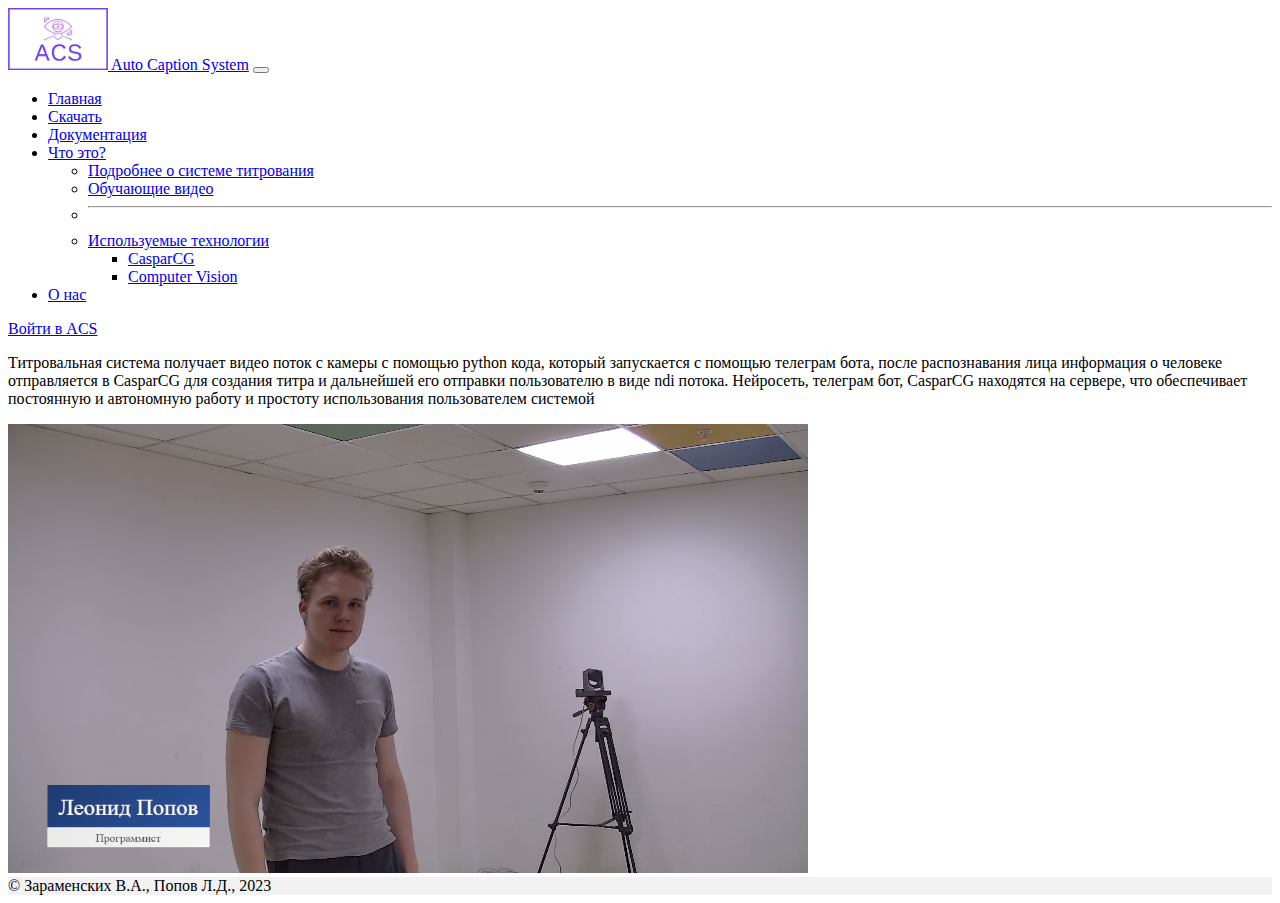
<file: details.html>
<!doctype html>
<html lang="en" data-bs-theme="dark">

<head>
    <meta charset="utf-8">
    <meta name="viewport" content="width=device-width, initial-scale=1">
    <title>Auto Caption System</title>
    <link href="https://cdn.jsdelivr.net/npm/bootstrap@5.3.2/dist/css/bootstrap.min.css" rel="stylesheet"
        integrity="sha384-T3c6CoIi6uLrA9TneNEoa7RxnatzjcDSCmG1MXxSR1GAsXEV/Dwwykc2MPK8M2HN" crossorigin="anonymous">
    <link href="styles.css" rel="stylesheet">
</head>

<body>
    <!-- Header -->
    <header id="header" class="d-flex align-items-start">
        <div class="container-fluid justify-content-start align-items-center">

            <!-- Navbar -->
            <nav class="navbar navbar-expand-md bg-dark border-bottom border-body" data-bs-theme="dark">

                <div class="container-fluid">
                    <a class="navbar-brand" href="#">
                        <img src="img/logo.png" alt="logo" width="100">
                        Auto Caption System</a>
                    <button class="navbar-toggler" type="button" data-bs-toggle="collapse" data-bs-target="#navbarNav"
                        aria-controls="navbarNav" aria-expanded="false" aria-label="Toggle navigation">
                        <span class="navbar-toggler-icon"></span>
                    </button>
                    <div class="collapse navbar-collapse" id="navbarNav">
                        <ul class="navbar-nav">
                            <li class="nav-item">
                                <a class="nav-link" href="index.html">Главная</a>
                            </li>
                            <li class="nav-item">
                                <a class="nav-link" href="download.html">Скачать</a>
                            </li>
                            <li class="nav-item">
                                <a class="nav-link" href="documentation.html">Документация</a>
                            </li>
                            <!-- Dropdown -->
                            <li class="nav-item dropdown">
                                <a class="nav-link dropdown-toggle" data-bs-auto-close="outside" href="#" role="button"
                                    data-bs-toggle="dropdown" aria-expanded="false">
                                    Что это?
                                </a>
                                <ul class="dropdown-menu">
                                    <li><a class="dropdown-item active" aria-current="page" a
                                            href="details.html">Подробнее о системе
                                            титрования</a>
                                    </li>
                                    <li><a class="dropdown-item" href="learn.html">Обучающие видео</a></li>
                                    <li>
                                        <hr class="dropdown-divider">
                                    </li>
                                    <!-- Dropdown -->
                                    <li class="dropend">
                                        <a class="dropdown-item dropdown-toggle" href="#" role="button"
                                            data-bs-toggle="dropdown">
                                            Используемые технологии</a>
                                        <ul class="dropdown-menu">
                                            <li><a class="dropdown-item" href="caspar.html">CasparCG</a></li>
                                            <li><a class="dropdown-item" href="cv.html">Computer Vision</a></li>
                                        </ul>
                                    </li>
                                </ul>
                            </li>
                            <li class="nav-item">
                                <a class="nav-link" href="about.html">О нас</a>
                            </li>
                        </ul>
                    </div>
                    <a class="btn btn-primary" href="app.html" role="button">Войти в ACS</a>
                </div>
            </nav>
        </div>
    </header>


    <div class="container" id="details">
        <div class="row p-5 ps-0">
            <div class="col-6">
                <p>Титровальная система получает видео поток с камеры с помощью python кода, который запускается с
                    помощью телеграм бота, после распознавания лица информация о человеке отправляется в CasparCG для
                    создания титра и дальнейшей его отправки пользователю в виде ndi потока. Нейросеть, телеграм бот,
                    CasparCG находятся на сервере, что обеспечивает постоянную и автономную работу и простоту
                    использования пользователем системой</p>
            </div>
            <div class="col-6 justify-content-center align-content-center">
                <img src="img/lyonya.png" class="img-fluid ">
            </div>
        </div>
    </div>

    <footer id="footer">
        <!-- Copyright -->
        <div class="text-center p-4" style="background-color: rgba(0, 0, 0, 0.05);">
            © Зараменских В.А., Попов Л.Д., 2023
        </div>
        <!-- Copyright -->
    </footer>

    <script src="https://cdn.jsdelivr.net/npm/bootstrap@5.3.2/dist/js/bootstrap.bundle.min.js"
        integrity="sha384-C6RzsynM9kWDrMNeT87bh95OGNyZPhcTNXj1NW7RuBCsyN/o0jlpcV8Qyq46cDfL"
        crossorigin="anonymous"></script>
</body>

</html>
</file>
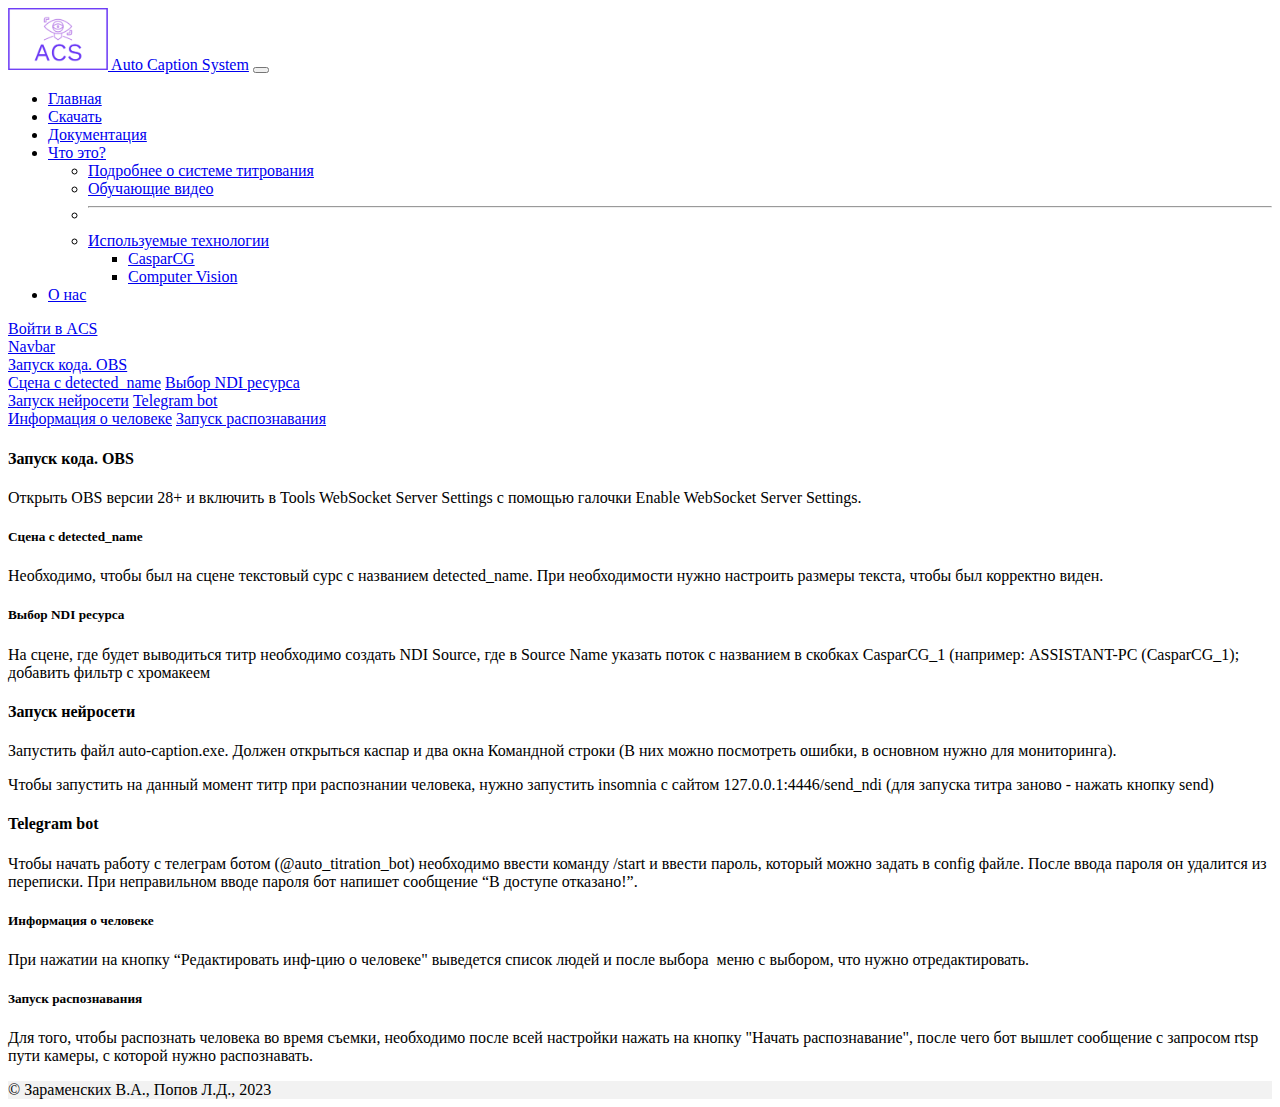
<file: documentation.html>
<!doctype html>
<html lang="en" data-bs-theme="dark">

<head>
    <meta charset="utf-8">
    <meta name="viewport" content="width=device-width, initial-scale=1">
    <title>Auto Caption System</title>
    <link href="https://cdn.jsdelivr.net/npm/bootstrap@5.3.2/dist/css/bootstrap.min.css" rel="stylesheet"
        integrity="sha384-T3c6CoIi6uLrA9TneNEoa7RxnatzjcDSCmG1MXxSR1GAsXEV/Dwwykc2MPK8M2HN" crossorigin="anonymous">
    <link href="styles.css" rel="stylesheet">
</head>

<body>
    <!-- Header -->
    <header id="header" class="d-flex align-items-start">
        <div class="container-fluid justify-content-start align-items-center">

            <!-- Navbar -->
            <nav class="navbar navbar-expand-md bg-dark border-bottom border-body" data-bs-theme="dark">

                <div class="container-fluid">
                    <a class="navbar-brand" href="#">
                        <img src="img/logo.png" alt="logo" width="100">
                        Auto Caption System</a>
                    <button class="navbar-toggler" type="button" data-bs-toggle="collapse" data-bs-target="#navbarNav"
                        aria-controls="navbarNav" aria-expanded="false" aria-label="Toggle navigation">
                        <span class="navbar-toggler-icon"></span>
                    </button>
                    <div class="collapse navbar-collapse" id="navbarNav">
                        <ul class="navbar-nav">
                            <li class="nav-item">
                                <a class="nav-link" href="index.html">Главная</a>
                            </li>
                            <li class="nav-item">
                                <a class="nav-link" href="download.html">Скачать</a>
                            </li>
                            <li class="nav-item">
                                <a class="nav-link active" aria-current="page"
                                    href="documentation.html">Документация</a>
                            </li>
                            <!-- Dropdown -->
                            <li class="nav-item dropdown">
                                <a class="nav-link dropdown-toggle" data-bs-auto-close="outside" href="#" role="button"
                                    data-bs-toggle="dropdown" aria-expanded="false">
                                    Что это?
                                </a>
                                <ul class="dropdown-menu">
                                    <li><a class="dropdown-item" href="details.html">Подробнее о системе титрования</a>
                                    </li>
                                    <li><a class="dropdown-item" href="learn.html">Обучающие видео</a></li>
                                    <li>
                                        <hr class="dropdown-divider">
                                    </li>
                                    <!-- Dropdown -->
                                    <li class="dropend">
                                        <a class="dropdown-item dropdown-toggle" href="#" role="button"
                                            data-bs-toggle="dropdown">
                                            Используемые технологии</a>
                                        <ul class="dropdown-menu">
                                            <li><a class="dropdown-item" href="caspar.html">CasparCG</a></li>
                                            <li><a class="dropdown-item" href="cv.html">Computer Vision</a></li>
                                        </ul>
                                    </li>
                                </ul>
                            </li>
                            <li class="nav-item">
                                <a class="nav-link" href="about.html">О нас</a>
                            </li>
                        </ul>
                    </div>
                    <a class="btn btn-primary" href="app.html" role="button">Войти в ACS</a>
                </div>
            </nav>
        </div>
    </header>


    <!--    Scrollspy   -->
    <div class="row flex-nowrap" id="scrollspy">
        <div id="scrollspy-nav" class="col-auto col-md-4 col-xl-3 px-sm-2 px-0 bg-dark d-none d-md-block">
            <nav class="navbar navbar-dark bg-dark flex-column align-items-stretch p-3">
                <a class="navbar-brand" href="#">Navbar</a>
                <nav class="nav nav-pills flex-column">
                    <a class="nav-link" href="#item-1">Запуск кода. OBS</a>
                    <nav class="nav nav-pills flex-column">
                        <a class="nav-link ms-3 my-1" href="#item-1-1">Сцена с detected_name</a>
                        <a class="nav-link ms-3 my-1" href="#item-1-2">Выбор NDI ресурса</a>
                    </nav>
                    <a class="nav-link" href="#item-2">Запуск нейросети</a>
                    <a class="nav-link" href="#item-3">Telegram bot</a>
                    <nav class="nav nav-pills flex-column">
                        <a class="nav-link ms-3 my-1" href="#item-3-1">Информация о человеке</a>
                        <a class="nav-link ms-3 my-1" href="#item-3-2">Запуск распознавания</a>
                    </nav>
                </nav>
            </nav>
        </div>
        <div class="col-sm-12 col-md-8 p-5" id="scrollspy-content">
            <div data-bs-spy="scroll" data-bs-target="#navbar-example3" data-bs-offset="0" tabindex="0">
                <h4 id="item-1">Запуск кода. OBS</h4>
                <p>Открыть OBS версии 28+ и
                    включить в Tools WebSocket Server Settings с помощью галочки Enable WebSocket Server
                    Settings.</p>
                <h5 id="item-1-1">Сцена с detected_name</h5>
                <p>Необходимо, чтобы был на сцене
                    текстовый сурс с названием detected_name. При необходимости нужно настроить размеры
                    текста, чтобы был корректно виден.</p>
                <h5 id="item-1-2">Выбор NDI ресурса</h5>
                <p>На сцене, где будет выводиться
                    титр необходимо создать NDI Source, где в Source Name указать поток с названием в
                    скобках CasparCG_1 (например: ASSISTANT-PC (CasparCG_1); добавить фильтр с
                    хромакеем
                </p>
                <h4 id="item-2">Запуск нейросети</h4>
                <p>Запустить файл
                    auto-caption.exe. Должен открыться каспар и два окна Командной строки (В них можно
                    посмотреть ошибки, в основном нужно для мониторинга).</p>
                <p>Чтобы запустить на данный
                    момент титр при распознании человека, нужно запустить insomnia с сайтом
                    127.0.0.1:4446/send_ndi (для запуска титра заново - нажать кнопку send)
                </p>
                <h4 id="item-3">Telegram bot</h4>
                <p>Чтобы начать работу с телеграм ботом (@auto_titration_bot) необходимо ввести команду /start и
                    ввести пароль, который можно задать в config файле. После ввода пароля он удалится из переписки.
                    При неправильном вводе пароля бот напишет сообщение &ldquo;В доступе отказано!&rdquo;.</p>
                <h5 id="item-3-1">Информация о человеке</h5>
                <p>При нажатии на кнопку &ldquo;Редактировать инф-цию о человеке" выведется список людей и после
                    выбора&nbsp; меню с выбором, что нужно отредактировать.</p>
                <h5 id="item-3-2">Запуск распознавания</h5>
                <p>Для того, чтобы распознать человека во время съемки, необходимо после всей настройки нажать на
                    кнопку "Начать распознавание", после чего бот вышлет сообщение с запросом rtsp пути камеры, с
                    которой нужно распознавать.</p>

            </div>
        </div>
    </div>
    <!-- ======= About Section ======= -->
    <!-- <section id="about" class="about">
        <div class="container">

            <div class="row">
                <div class="col-lg-6 my-auto">
                    <img src="img/carousel3.png" class="img-fluid " alt="face recognition">
                </div>
                <div class="col-lg-6 pt-4 pt-lg-0 content">
                    <h3>Использование face recognition</h3>
                    <p class="fst-italic">
                        Face recognition - это передовая технология, которая позволяет автоматически распознавать и
                        идентифицировать
                        лицо человека на видеопотоке в реальном времени.
                    </p>
                    <ul>
                        <li><i class="bi bi-check-circle"></i> Идентификация личности: Технология распознавания лиц
                            определяет, кто
                            находится перед камерой, и может сопоставить лицо с заранее вписанными данными о человеке.
                        </li>
                        <li><i class="bi bi-check-circle"></i> Зрительский опыт: Идентификация и предоставление
                            информации о
                            спикерах или участниках может улучшить пользовательский опыт и удовлетворенность аудитории.
                        </li>
                    </ul>
                </div>
            </div>

        </div>
    </section> -->
    <!-- End About Section -->

    <footer id="footer">
        <!-- Copyright -->
        <div class="text-center p-4" style="background-color: rgba(0, 0, 0, 0.05);">
            © Зараменских В.А., Попов Л.Д., 2023
        </div>
        <!-- Copyright -->
    </footer>

    <script src="https://cdn.jsdelivr.net/npm/bootstrap@5.3.2/dist/js/bootstrap.bundle.min.js"
        integrity="sha384-C6RzsynM9kWDrMNeT87bh95OGNyZPhcTNXj1NW7RuBCsyN/o0jlpcV8Qyq46cDfL"
        crossorigin="anonymous"></script>
</body>

</html>
</file>
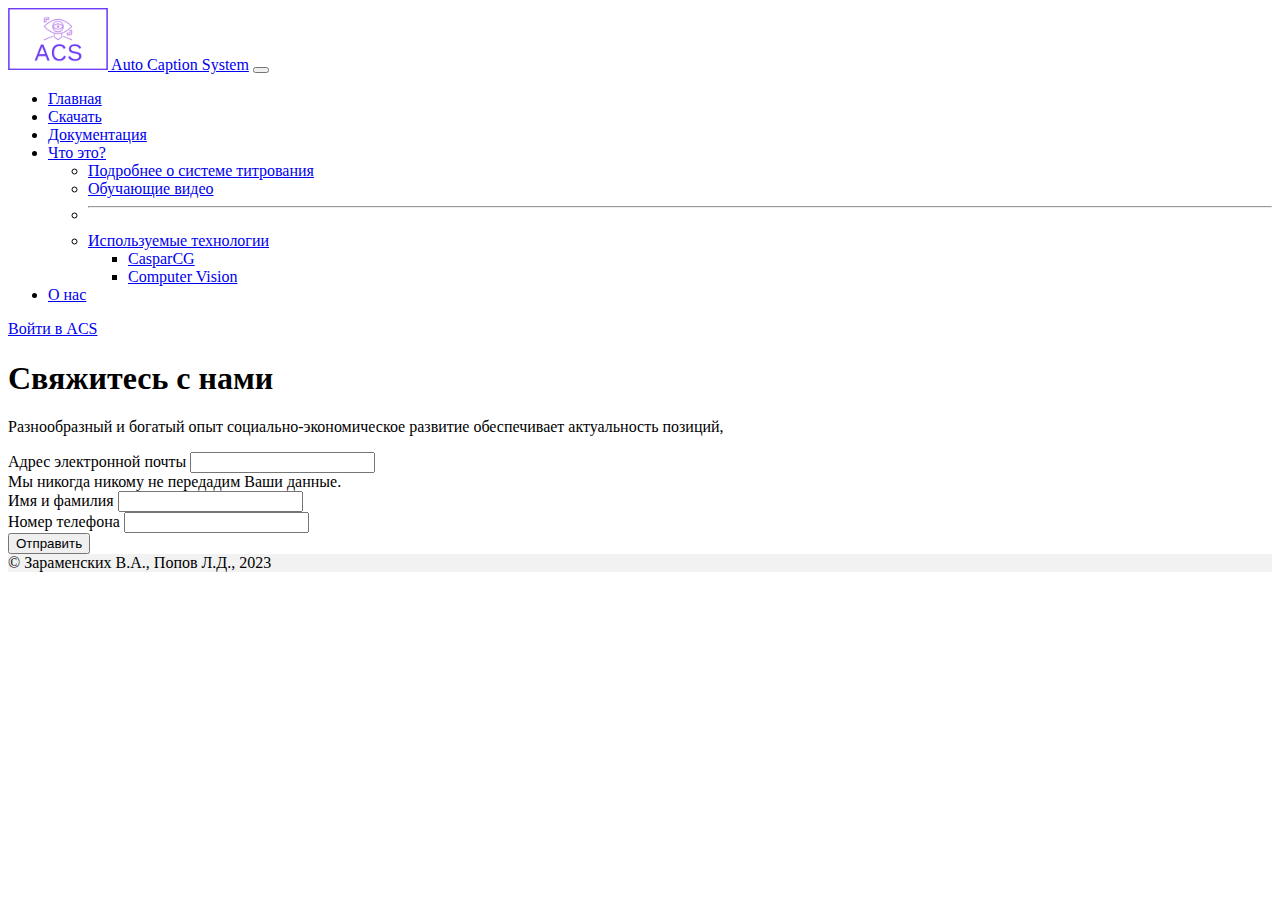
<file: download.html>
<!doctype html>
<html lang="en" data-bs-theme="dark">

<head>
    <meta charset="utf-8">
    <meta name="viewport" content="width=device-width, initial-scale=1">
    <title>Auto Caption System</title>
    <link href="https://cdn.jsdelivr.net/npm/bootstrap@5.3.2/dist/css/bootstrap.min.css" rel="stylesheet"
        integrity="sha384-T3c6CoIi6uLrA9TneNEoa7RxnatzjcDSCmG1MXxSR1GAsXEV/Dwwykc2MPK8M2HN" crossorigin="anonymous">
    <link href="styles.css" rel="stylesheet">
</head>

<body>
    <!-- Header -->
    <header id="header" class="d-flex align-items-start">
        <div class="container-fluid justify-content-start align-items-center">

            <!-- Navbar -->
            <nav class="navbar navbar-expand-md bg-dark border-bottom border-body" data-bs-theme="dark">

                <div class="container-fluid">
                    <a class="navbar-brand" href="#">
                        <img src="img/logo.png" alt="logo" width="100">
                        Auto Caption System</a>
                    <button class="navbar-toggler" type="button" data-bs-toggle="collapse" data-bs-target="#navbarNav"
                        aria-controls="navbarNav" aria-expanded="false" aria-label="Toggle navigation">
                        <span class="navbar-toggler-icon"></span>
                    </button>
                    <div class="collapse navbar-collapse" id="navbarNav">
                        <ul class="navbar-nav">
                            <li class="nav-item">
                                <a class="nav-link" href="index.html">Главная</a>
                            </li>
                            <li class="nav-item">
                                <a class="nav-link active" aria-current="page" href="download.html">Скачать</a>
                            </li>
                            <li class="nav-item">
                                <a class="nav-link" href="documentation.html">Документация</a>
                            </li>
                            <!-- Dropdown -->
                            <li class="nav-item dropdown">
                                <a class="nav-link dropdown-toggle" data-bs-auto-close="outside" href="#" role="button"
                                    data-bs-toggle="dropdown" aria-expanded="false">
                                    Что это?
                                </a>
                                <ul class="dropdown-menu">
                                    <li><a class="dropdown-item" href="details.html">Подробнее о системе титрования</a>
                                    </li>
                                    <li><a class="dropdown-item" href="learn.html">Обучающие видео</a></li>
                                    <li>
                                        <hr class="dropdown-divider">
                                    </li>
                                    <!-- Dropdown -->
                                    <li class="dropend">
                                        <a class="dropdown-item dropdown-toggle" href="#" role="button"
                                            data-bs-toggle="dropdown">
                                            Используемые технологии</a>
                                        <ul class="dropdown-menu">
                                            <li><a class="dropdown-item" href="#">CasparCG</a></li>
                                            <li><a class="dropdown-item" href="#">Computer Vision</a></li>
                                        </ul>
                                    </li>
                                </ul>
                            </li>
                            <li class="nav-item">
                                <a class="nav-link" href="about.html">О нас</a>
                            </li>
                        </ul>
                    </div>
                    <a class="btn btn-primary" href="app.html" role="button">Войти в ACS</a>
                </div>
            </nav>
        </div>
    </header>

    <!-- ======= Contact us ======= -->

    <div class="align-items-center justify-content-center p-5 pb-2">
        <h1 class="text-center">Свяжитесь с нами</h1>
        <p class="text-center">Разнообразный и богатый опыт социально-экономическое развитие обеспечивает актуальность
            позиций,</p>
    </div>
    <div class="d-flex align-items-center justify-content-center">
        <form>
            <div class="mb-3 p-2" id="contactForm">
                <label for="inputEmail" class="form-label">Адрес электронной почты</label>
                <input type="email" class="form-control" id="exampleInputEmail1" aria-describedby="emailHelp">
                <div id="emailHelp" class="form-text">Мы никогда никому не передадим Ваши данные.</div>
            </div>
            <div class="mb-3 p-2" id="contactForm">
                <label for="inputName" class="form-label ">Имя и фамилия</label>
                <input type="text" class="form-control" id="inputName">
            </div>
            <div class="mb-3 p-2" id="contactForm">
                <label for="inputPhone" class="form-label">Номер телефона</label>
                <input type="tel" class="form-control" id="inputPhone">
            </div>
            <div class="text-center">
                <button type="submit" class="btn btn-primary ">Отправить</button>
            </div>

        </form>
    </div>

    <footer id="footer">
        <!-- Copyright -->
        <div class="text-center p-4" style="background-color: rgba(0, 0, 0, 0.05);">
            © Зараменских В.А., Попов Л.Д., 2023
        </div>
        <!-- Copyright -->
    </footer>

    <script src="https://cdn.jsdelivr.net/npm/bootstrap@5.3.2/dist/js/bootstrap.bundle.min.js"
        integrity="sha384-C6RzsynM9kWDrMNeT87bh95OGNyZPhcTNXj1NW7RuBCsyN/o0jlpcV8Qyq46cDfL"
        crossorigin="anonymous"></script>
</body>

</html>
</file>
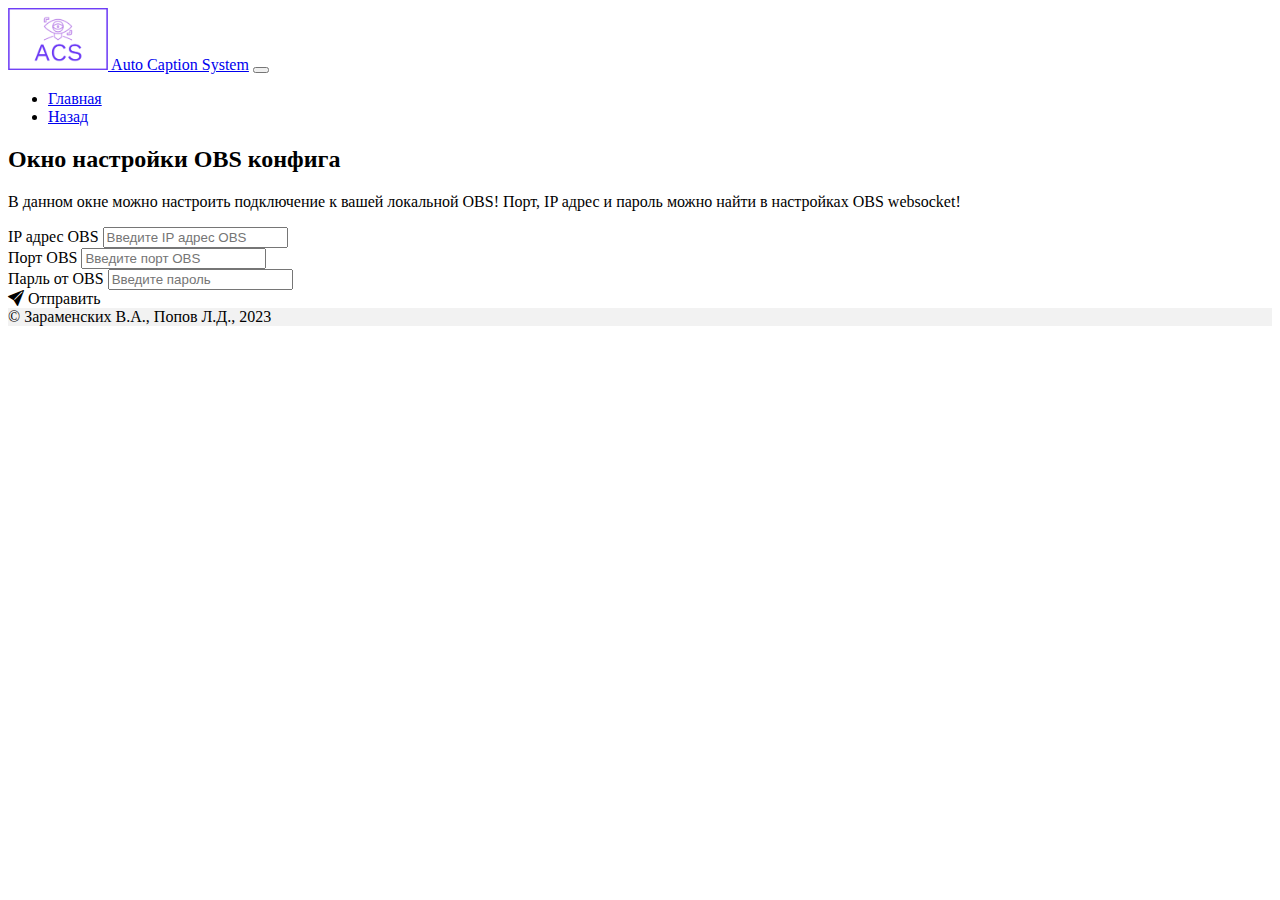
<file: obs.html>
<!doctype html>
<html lang="en" data-bs-theme="dark">

<head>
  <meta charset="utf-8">
  <meta name="viewport" content="width=device-width, initial-scale=1">
  <title>Auto Caption System</title>
  <link href="https://cdn.jsdelivr.net/npm/bootstrap@5.3.2/dist/css/bootstrap.min.css" rel="stylesheet"
    integrity="sha384-T3c6CoIi6uLrA9TneNEoa7RxnatzjcDSCmG1MXxSR1GAsXEV/Dwwykc2MPK8M2HN" crossorigin="anonymous">
  <link href="styles.css" rel="stylesheet">
</head>

<body>
    <!-- Header -->
    <header id="header" class="d-flex align-items-start">
        <div class="container-fluid justify-content-start align-items-center">

        <!-- Navbar -->
        <nav class="navbar navbar-expand-md bg-dark border-bottom border-body" data-bs-theme="dark">

            <div class="container-fluid">
            <a class="navbar-brand" href="#">
                <img src="img/logo.png" alt="logo" width="100">
                Auto Caption System</a>
            <button class="navbar-toggler" type="button" data-bs-toggle="collapse" data-bs-target="#navbarNav"
                aria-controls="navbarNav" aria-expanded="false" aria-label="Toggle navigation">
                <span class="navbar-toggler-icon"></span>
            </button>
            <div class="collapse navbar-collapse" id="navbarNav">
                <ul class="navbar-nav">
                <li class="nav-item">
                    <a class="nav-link active" aria-current="page" href="/index.html">Главная</a>
                </li>
                <li class="nav-item">
                    <a class="nav-link active" aria-current="page" href="/app.html">Назад</a>
                </li>
                </ul>
            </div>
            </div>
        </nav>
        </div>
    </header>
  
    <main>
        <div class="p-5">
            <div class="pb-3 text-center text-white">
                <h2>Окно настройки OBS конфига</h2>
                <p>В данном окне можно настроить подключение к вашей локальной OBS! Порт, IP адрес и пароль можно найти в настройках OBS websocket!</p>
            </div>

            <div class="input-group mb-3">
                <span type="text" class="input-group-text" id="basic-addon1">IP адрес OBS</span>
                <input type="text" class="form-control" placeholder="Введите IP адрес OBS" aria-label="IP адрес OBS" aria-describedby="basic-addon1">
            </div>

            <div class="input-group mb-3">
                <span class="input-group-text" id="basic-addon1">Порт OBS</span>
                <input type="text" class="form-control" placeholder="Введите порт OBS" aria-label="Введите порт OBS" aria-describedby="basic-addon1">
            </div>

            <div class="input-group mb-3">
                <span class="input-group-text" id="basic-addon1">Парль от OBS</span>
                <input type="text" class="form-control" placeholder="Введите пароль" aria-label="Введите пароль" aria-describedby="basic-addon1">
            </div>

            <div class="p-5 d-flex justify-content-center center">
                <div class="btn btn-primary btn-rounded">
                    <i class="fs-4 bi-send-fill text-white"></i>
                    <span class="ms-1 d-none d-sm-inline text-white">
                        <label class="form-label text-white m-1">Отправить</label>
                    </span>
                </div>
            </div>
        </div>
    </main>
    <footer id="footer">
        <!-- Copyright -->
        <div class="text-center p-4" style="background-color: rgba(0, 0, 0, 0.05);">
        © Зараменских В.А., Попов Л.Д., 2023
        </div>
        <!-- Copyright -->
    </footer>

  <script src="https://cdn.jsdelivr.net/npm/bootstrap@5.3.2/dist/js/bootstrap.bundle.min.js"
    integrity="sha384-C6RzsynM9kWDrMNeT87bh95OGNyZPhcTNXj1NW7RuBCsyN/o0jlpcV8Qyq46cDfL"
    crossorigin="anonymous"></script>
</body>

</html>
</file>
<file: styles.css>
@import url("https://cdn.jsdelivr.net/npm/bootstrap-icons@1.11.1/font/bootstrap-icons.css");

/* --Navbar--*/
@media (max-width: 769px) {
    .dropdown-item::after{
        transform: rotate(90deg);
    }
    .navbar-brand {
      font-size:medium;
      
    }
}


/* --Carousel--*/
#carouselIndicators{
.carousel {
  margin-bottom: 50px;
}
.carousel-item {
    width: 100%;
    height: 100vh;
    background-size: cover;
    background-position: center;
    background-repeat: no-repeat;
    background-position: center center;
  }
  .carousel-container {
    display: flex;
    justify-content: center;
    align-items: center;
    position: absolute;
    bottom: 0;
    top: 0;
    left: 0;
    right: 0;
  }
  
  .carousel-content {
    text-align: center;
  }
  h3 {
    margin-bottom: 30px;
    font-size: 50px;
    font-weight: 600;
  }
  p {
  margin: 0 auto 30px auto;
  font-size: 24px;
  font-weight: 700;
}
}

  @media (max-height: 769px){
    #carouselIndicators{
        height: 70vh;
    }
    #carouselIndicators .carousel-item {
        height: 70vh;
    }
    #carouselIndicators h3 {
        margin-bottom: 30px;
        font-size: 40px;
        font-weight: 500;
      }
      #carouselIndicators p {
        font-size: 20px;
        font-weight: 300;
      }
    
  }


  /*---About---*/
.about .content h3 {
  font-weight: 600;
  font-size: 26px;
  color: #dad5d5;
}
.about .content ul {
  list-style: none;
  padding: 0;
}

.about .content ul li {
  padding-bottom: 10px;
}

.about .content ul i {
  font-size: 20px;
  padding-right: 4px;
  color: #463f65;
}

.about .content p:last-child {
  margin-bottom: 0;
}


/*--  Download form  --*/

#contactForm{
  width: 100%
}

@media (max-width: 500px) {
  .input-group-text {
    font-size: 75%;
  }
}

@media (max-width: 400px) {
  .input-group-text {
    font-size: 50%;
  }
}

.plain_text {
  font-size: 110%;
}

.btn-primary {
  --bs-btn-bg: #a6aab0;
  --bs-btn-border-color: #c6c6c6;
  --bs-btn-hover-bg: #c6c6c6;
}



/*---- Team ----*/
#team-info{
  padding-top: 10%;

.card{
  box-shadow:0px 7px 7px 2px rgba(0,0,0,0.1);
  background-color: white;
  margin-bottom: 10px;
  margin-left:10px;

}
.card:hover .social{
  cursor: pointer;
  opacity: 1;
  transform: rotateY(0deg) scale(1, 1);
}
.img-area{
  overflow: hidden;
  position: relative;
}
.img-area img{
  width: 100%;
}
.img-area:hover img{
  transform: scale(1.2)
}
.img-area img{
  transition: all 0.4s ease 0s;
}
@media (max-width: 768px){
  .img-area img{
      display: inline-block;
  }
}
.img-area .social{
  background-color: rgba(0,0,0,0.7);
  position: absolute;
  text-align: center;
  height: 100%;
  width: 100%;
  left: 0;
  top: 0;
  opacity: 0;
  transition: .5s;
  transform: rotateY(180deg) scale(0.5, 0.5);
}
.img-area .social ul{
  text-align: center;
  position: relative;
  top: 175px;
}
.img-area .social ul li a{
  border: 1px solid #fff;
  color: #fff;
  display: block;
  font-size: 20px;
  height: 40px;
  width: 40px;
  line-height: 40px;
  text-align: center;
}
.img-area .social ul li a:hover{
  background-color: #fff;
  color: #000;
  border: 1px solid transparent;
}
.img-text{
  padding: 25px;
  color: black;
  text-align: center;
}
.img-text h4{
  margin: 0 0 5px;
  font-size: 30px;
 font-family: sans-serif;
  letter-spacing: 5px;
}
.img-text h5{
  font-size: 17px;
  color: #545154

}
}
</file>
